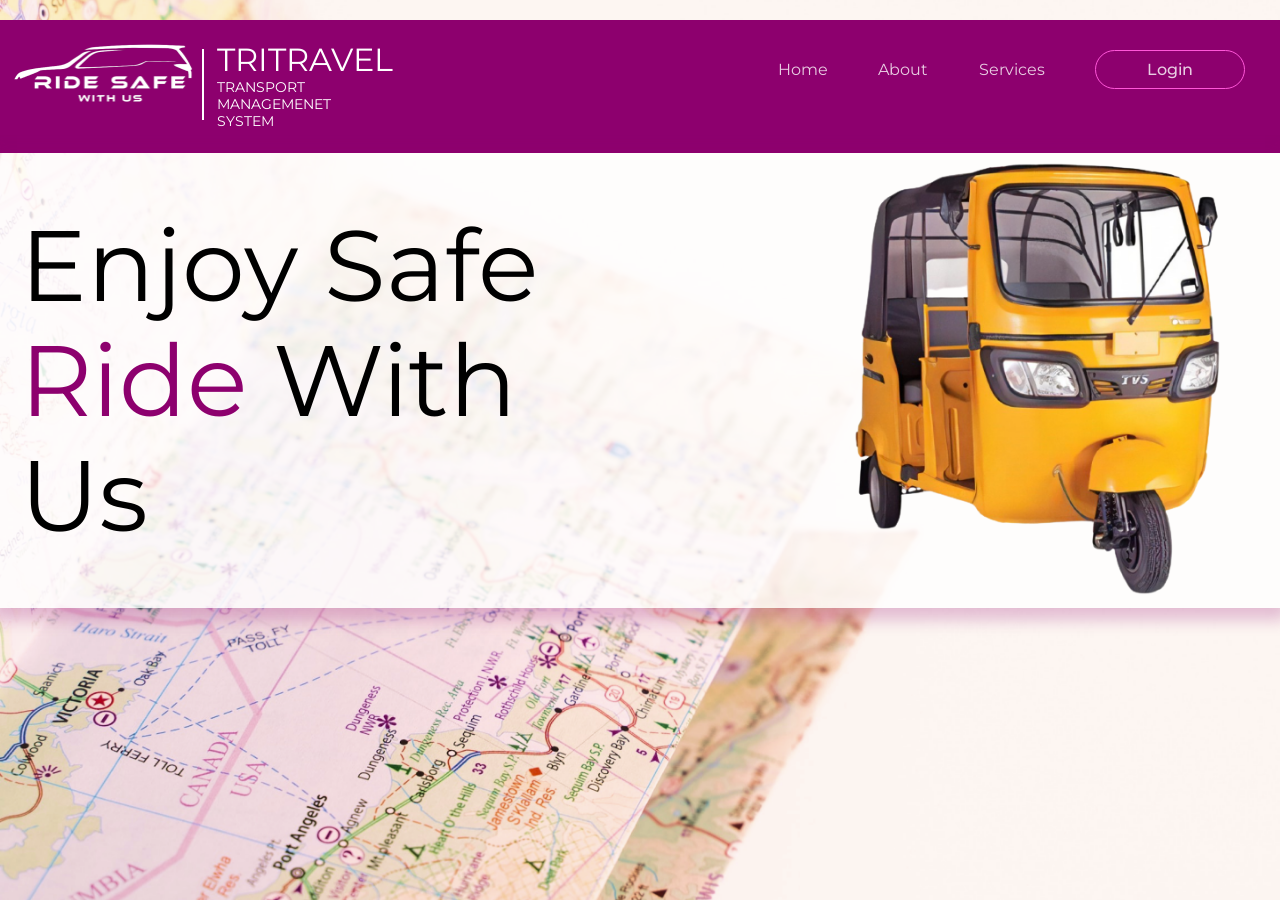
<file: index.html>
<!DOCTYPE Html>
<html>
    <head>
        <meta charset="UTF-8">
        <meta http-equiv="X-UA-Compatible" content="IE=edge">
        <meta name="viewport" content="width=device-width, initial-scale=1.0">
        <title>Tritravel</title>
        <link rel="stylesheet" type="text/css" href="./style/style.css">
        <link rel="preconnect" href="https://fonts.googleapis.com">
        <link rel="preconnect" href="https://fonts.gstatic.com" crossorigin>
        <link href="https://fonts.googleapis.com/css2?family=Inter:wght@400;600;700&family=Lato:wght@400;700&family=Montserrat:wght@400;500;600&display=swap" rel="stylesheet">
        <link rel="stylesheet" href="https://cdnjs.cloudflare.com/ajax/libs/animate.css/4.1.1/animate.min.css"/>
    </head>
    <body>
        <section class="container">
            <div class="ttms_containers">
                <div class="ttms_header">
                    <div class="testing">
                        <div class="ttms_header_content">
                                <div class="ttms_header_logo">
                                    <a href="index.html"><img src="./assess/logo.png" alt="logo" width="192px" height="94px"></a>
                                </div>
                                <div class="ttms_header_divider">
                                    <a href="index.html"><img src="./assess/sid-divider.png" alt="sid-divider"></a>
                                </div>
                                <div class="ttms_header_text">
                                    <a href="index.html"><span class="ttms-logo-ride">TRITRAVEL</span><br>TRANSPORT<br>MANAGEMENET<br>SYSTEM</span></a>
                                </div>
                        </div>
                        <div class="ttms_header_nav">
                            <ul>
                                <li><a href="index.html">Home</a></li>
                                <li><a href="about.html">About</a></li>
                                <li>
                                    <div class="dropdown">
                                        <button class="dropbtn">Services</button>
                                    <div class="dropdown-content">
                                      <a href="booking.html">Booking</a>
                                      <a href="agent.html">Agents</a>
                                      <a href="review.html">Reviews</a>
                                      <a href="signup.html">Membership</a>
                                    </div>
                                  </div>
                                </li>
                                <li><span class="login_nav_link"><a href="login.html">Login</a></span></li>
                            </ul>
                        </div>
                    </div>   
                </div>
                <div class="ttms_body">
                    <div class="ttms_body_text">
                        <p>Enjoy Safe <br><span> Ride</span> With <br> Us</p>
                    </div>
                    <div class="ttms_body_img">
                        <!--<img src="./assess/body__img-removebg-preview.png">-->
                    </div>
                </div>
            </div>
            
        </section>

    </body>
</html>
</file>
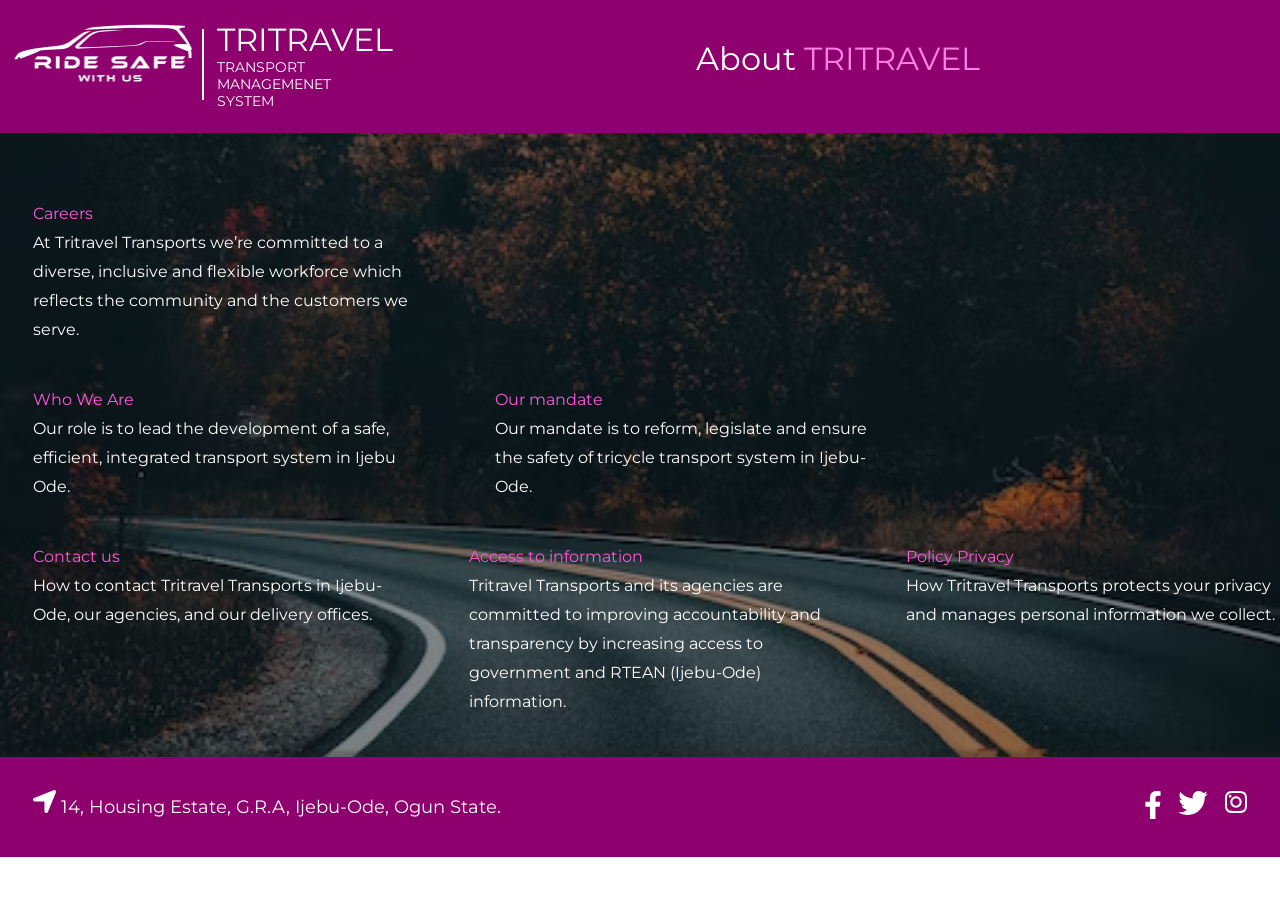
<file: about.html>
<!DOCTYPE Html>
<html>
    <head>
        <meta charset="UTF-8">
        <meta http-equiv="X-UA-Compatible" content="IE=edge">
        <meta name="viewport" content="width=device-width, initial-scale=1.0">
        <title>About RIDE</title>
        <link rel="stylesheet" type="text/css" href="./style/style.css">
        <link rel="preconnect" href="https://fonts.googleapis.com">
        <link rel="preconnect" href="https://fonts.gstatic.com" crossorigin>
        <link href="https://fonts.googleapis.com/css2?family=Inter:wght@400;600;700&family=Lato:wght@400;700&family=Montserrat:wght@400;500;600&display=swap" rel="stylesheet">
        <link rel="stylesheet" href="https://cdnjs.cloudflare.com/ajax/libs/animate.css/4.1.1/animate.min.css"/>
    </head>
    <body>
        <section class="container_a">
            <div class="ttms_header_a">
                <div class="testing_a">
                    <div class="ttms_header_content">
                            <div class="ttms_header_logo">
                                <a href="index.html"><img src="./assess/logo.png" alt="logo" width="192px" height="94px"></a>
                            </div>
                            <div class="ttms_header_divider">
                                <a href="index.html"><img src="./assess/sid-divider.png" alt="sid-divider"></a>
                            </div>
                            <div class="ttms_header_text">
                                <a href="index.html"><span class="ttms-logo-ride">TRITRAVEL</span><br>TRANSPORT<br>MANAGEMENET<br>SYSTEM</span></a>
                            </div>
                    </div>
                    <div class="ttms_header_about">
                        <p>About <span>TRITRAVEL</span></p>
                    </div>
                </div>   
            </div>
            <div class="ttms_body-about">
                <div class="aboutus_text firstbox">
                    <div class="aboutus_content_a">
                        <p class="about_text_header">Careers</p>
                        <p class="aboutus_header_body">At Tritravel Transports we’re committed to a diverse, 
                                inclusive and flexible workforce which reflects 
                                the community and the customers we serve.
                        </p>
                    </div>
                </div>
                <div class="aboutus_text">
                    <div class="aboutus_content_a">
                        <p class="about_text_header">Who We Are</p>
                        <p class="aboutus_header_body">Our role is to lead the development of 
                            a safe, efficient, integrated transport system in Ijebu Ode.
                        </p>
                    </div>
                    <div class="aboutus_content_a secondbox">
                        <p class="about_text_header">Our mandate</p>
                        <p class="aboutus_header_body">Our mandate is to reform, legislate and 
                            ensure the safety of tricycle transport system in Ijebu-Ode.
                        </p>
                    </div>
                </div>
                <div class="aboutus_text">
                    <div class="aboutus_content_a">
                        <p class="about_text_header">Contact us</p>
                        <p class="aboutus_header_body">How to contact Tritravel Transports in Ijebu-Ode, 
                            our agencies, and our delivery offices.
                        </p>
                    </div>                            
                    <div class="aboutus_content_a secondbox">
                        <p class="about_text_header">Access to information</p>
                        <p class="aboutus_header_body">
                            Tritravel Transports and its agencies are committed to improving accountability 
                            and transparency by increasing access to government and RTEAN (Ijebu-Ode) 
                            information.
                        </p>
                    </div>
                    <div class="aboutus_content_a secondbox">
                        <p class="about_text_header">Policy Privacy</p>
                        <p class="aboutus_header_body">How Tritravel Transports protects your privacy and manages personal 
                            information we collect.
                        </p>
                    </div>
                </div>
            </div>
            <footer class="footer-about">
                <div class="bottom-footer">
					<span><svg width="23" height="23" viewBox="0 0 32 32" fill="none" xmlns="http://www.w3.org/2000/svg">
                        <path d="M20.7393 30.47C20.2931 31.5623 19.1392 32.1777 17.9854 31.9546C16.8315 31.7238 15.9315 30.7161 15.9315 29.5392V16.0004H2.39269C1.28574 16.0004 0.273404 15.1697 0.0464757 14.0158C-0.180453 12.8619 0.441101 11.708 1.52959 11.2619L28.6087 0.183205C29.5241 -0.192187 30.578 0.0201249 31.278 0.720908C31.978 1.42246 32.1934 2.47633 31.8165 3.39404L20.7393 30.47Z" fill="white"/>
                        </svg>
                    </span>
					<span>14, Housing Estate, G.R.A, Ijebu-Ode, Ogun State.</span>
				</div>
				<div class="footer-icon">
                    <p class="social-icon"><a href="#"><svg width="16" height="28" viewBox="0 0 26 48" fill="none" xmlns="http://www.w3.org/2000/svg">
                        <path d="M24.2962 27L25.6444 18.3131H17.2145V12.6759C17.2145 10.2994 18.3921 7.98281 22.1676 7.98281H26V0.586875C26 0.586875 22.5222 0 19.1971 0C12.2548 0 7.71694 4.16063 7.71694 11.6925V18.3131H0V27H7.71694V48H17.2145V27H24.2962Z" fill="white"/>
                        </svg></a>
                    </p>
                    <p class="social-icon"><a href="#"><svg width="34" height="24" viewBox="0 0 54 44" fill="none" xmlns="http://www.w3.org/2000/svg">
                        <path d="M48.4494 10.9656C48.4837 11.4468 48.4837 11.9281 48.4837 12.4094C48.4837 27.0874 37.3479 44 16.995 44C10.7246 44 4.89978 42.178 0 39.0157C0.890898 39.1187 1.74741 39.1531 2.67259 39.1531C7.84638 39.1531 12.6092 37.4001 16.4125 34.4094C11.547 34.3063 7.46954 31.1094 6.06469 26.7094C6.75003 26.8124 7.43526 26.8812 8.15488 26.8812C9.1485 26.8812 10.1422 26.7437 11.0673 26.5031C5.99624 25.4718 2.19281 21.0031 2.19281 15.6062V15.4688C3.66611 16.2938 5.37946 16.8094 7.19532 16.8781C4.21434 14.8843 2.26136 11.4812 2.26136 7.63117C2.26136 5.56871 2.80949 3.67809 3.76894 2.02807C9.21695 8.76557 17.4061 13.1655 26.5888 13.6468C26.4175 12.8218 26.3147 11.9625 26.3147 11.1031C26.3147 4.98432 31.2487 0 37.382 0C40.5685 0 43.4467 1.34062 45.4683 3.50625C47.9695 3.02502 50.368 2.09685 52.4924 0.825006C51.67 3.40319 49.9226 5.56882 47.6269 6.94372C49.8541 6.70321 52.0128 6.08433 54 5.22504C52.4926 7.42495 50.608 9.38424 48.4494 10.9656Z" fill="white"/>
                        </svg></a>
                    </p>
                    <p><a href="#"><svg width="22" height="22" viewBox="0 0 42 42" fill="none" xmlns="http://www.w3.org/2000/svg">
                        <path d="M20.9953 10.2317C26.9545 10.2317 31.7612 15.0395 31.7612 21C31.7612 26.9605 26.9545 31.7683 20.9953 31.7683C15.0361 31.7683 10.2294 26.9605 10.2294 21C10.2294 15.0395 15.0361 10.2317 20.9953 10.2317ZM20.9953 28.0008C24.8463 28.0008 27.9945 24.8612 27.9945 21C27.9945 17.1388 24.8557 13.9992 20.9953 13.9992C17.135 13.9992 13.9961 17.1388 13.9961 21C13.9961 24.8612 17.1443 28.0008 20.9953 28.0008ZM7.27797 9.79125C7.27797 11.1877 8.40234 12.3029 9.78907 12.3029C11.1852 12.3029 12.3002 11.1783 12.3002 9.79125C12.3002 8.40422 11.1758 7.27959 9.78907 7.27959C8.40234 7.27959 7.27797 8.40422 7.27797 9.79125ZM0.147572 12.3404C0.306858 8.9759 1.07518 5.99565 3.53943 3.54022C5.99431 1.08479 8.9739 0.3163 12.3376 0.147607C15.8045 -0.0492023 26.1955 -0.0492023 29.6624 0.147607C33.0167 0.306928 35.9963 1.07542 38.4606 3.53085C40.9248 5.98628 41.6838 8.96653 41.8524 12.331C42.0492 15.7986 42.0492 26.192 41.8524 29.6596C41.6931 33.0241 40.9248 36.0044 38.4606 38.4598C35.9963 40.9152 33.0261 41.6837 29.6624 41.8524C26.1955 42.0492 15.8045 42.0492 12.3376 41.8524C8.9739 41.6931 5.99431 40.9246 3.53943 38.4598C1.08455 36.0044 0.316227 33.0241 0.147572 29.6596C-0.0491905 26.192 -0.0491905 15.808 0.147572 12.3404ZM4.62632 33.3802C5.35717 35.2171 6.772 36.6323 8.61784 37.3726C11.3819 38.4692 17.9408 38.2161 20.9953 38.2161C24.0499 38.2161 30.6181 38.4598 33.3728 37.3726C35.2093 36.6416 36.6241 35.2265 37.3643 33.3802C38.4606 30.6155 38.2076 24.0552 38.2076 21C38.2076 17.9448 38.4512 11.3751 37.3643 8.61977C36.6335 6.78289 35.2186 5.36773 33.3728 4.62736C30.6087 3.53085 24.0499 3.78389 20.9953 3.78389C17.9408 3.78389 11.3726 3.54022 8.61784 4.62736C6.78137 5.35836 5.36654 6.77351 4.62632 8.61977C3.53006 11.3845 3.78305 17.9448 3.78305 21C3.78305 24.0552 3.53006 30.6249 4.62632 33.3802Z" fill="white"/>
                        </svg></a>
                    </p>
				</div>
            </footer>
        </section>
    </body>
</html>
</file>
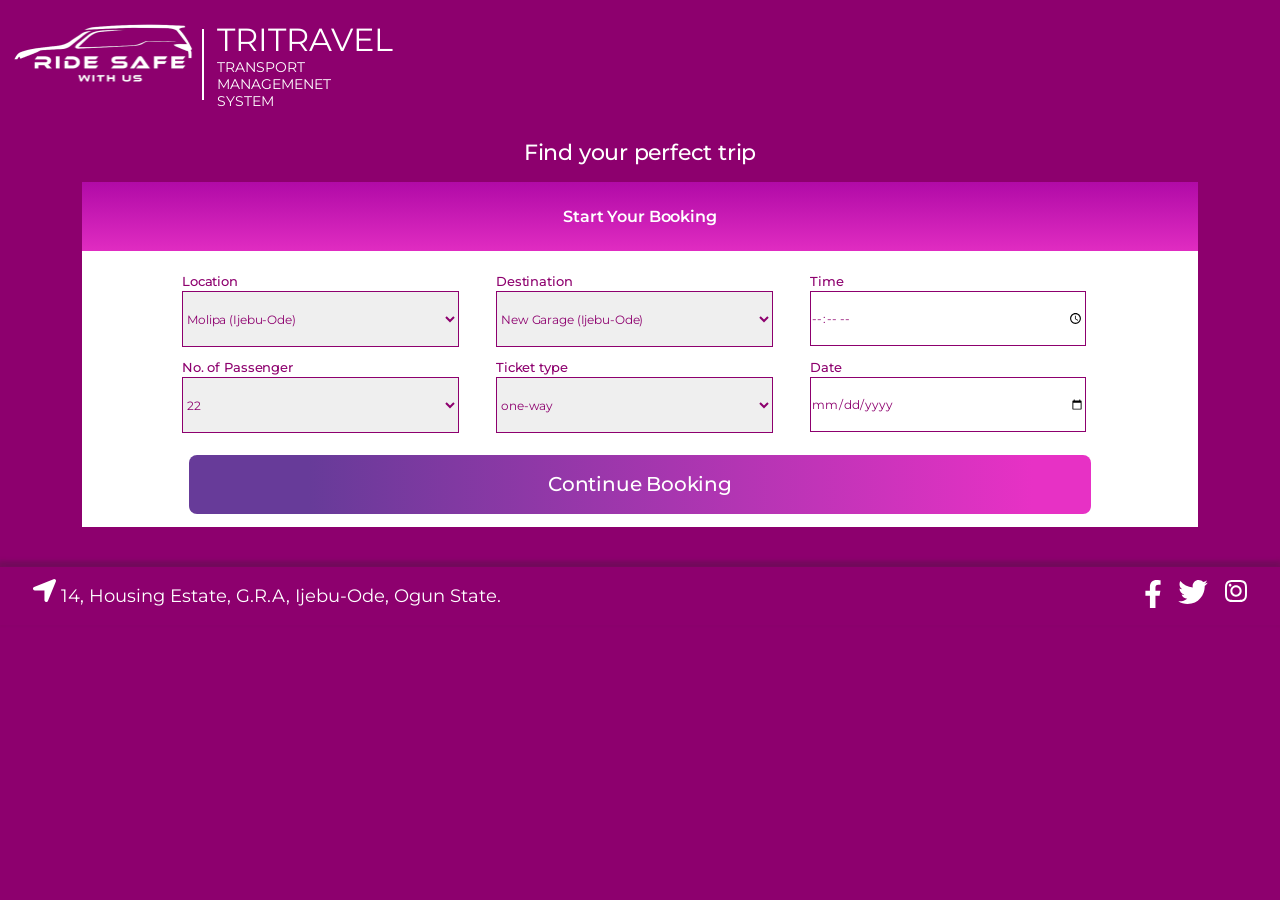
<file: booking.html>
<!DOCTYPE Html>
<html>
    <head>
        <meta charset="UTF-8">
        <meta http-equiv="X-UA-Compatible" content="IE=edge">
        <meta name="viewport" content="width=device-width, initial-scale=1.0">
        <title>Booking</title>
        <link rel="stylesheet" type="text/css" href="./style/style.css">
        <link rel="preconnect" href="https://fonts.googleapis.com">
        <link rel="preconnect" href="https://fonts.gstatic.com" crossorigin>
        <link href="https://fonts.googleapis.com/css2?family=Inter:wght@400;600;700&family=Lato:wght@400;700&family=Montserrat:wght@400;500;600&display=swap" rel="stylesheet">
        <link rel="stylesheet" href="https://cdnjs.cloudflare.com/ajax/libs/animate.css/4.1.1/animate.min.css"/>
    </head>
    <body>
        <section class="container_c">
            <div class="testing">
                <div class="ttms_header_content">
                        <div class="ttms_header_logo">
                            <a href="index.html"><img src="./assess/logo.png" alt="logo" width="192px" height="94px"></a>
                        </div>
                        <div class="ttms_header_divider">
                            <a href="index.html"><img src="./assess/sid-divider.png" alt="sid-divider"></a>
                        </div>
                        <div class="ttms_header_text">
                            <a href="index.html"><span class="ttms-logo-ride">TRITRAVEL</span><br>TRANSPORT<br>MANAGEMENET<br>SYSTEM</span></a>
                        </div>
                </div>   
            </div>
            <div class="rtms-booking">
                <div class="booking_header">
                    <p class="booking_header-text">Find your perfect trip</p>
                    <div class="booking_body-section">
                        <div class="booking-body_header">
                            Start Your Booking
                        </div>
                        <div class="bookingbody_content">
                            <div class="flex-booking-content">
                                <div class="select-booking-content">
                                    <p class="text-booking-content">Location<br>
                                    <select id="box1">
                                        <option value="">Molipa (Ijebu-Ode)</option>
                                        <option>Igbeba (Ijebu-Ode)</option>
                                        <option value="">New Garage (Ijebu-Ode)</option>
                                        <option>Ibadan Garage (Ijebu-Ode)</option>
                                        <option value="">Idobi (Ijebu-Ode)</option>
                                        <option>Molipa Express (Ijebu-Ode)</option>
                                    </select></p>
                                </div>
                                <div class="select-booking-content select-booking-space">
                                    <p class="text-booking-content">Destination<br>
                                    <select id="box2">
                                        <option value="">New Garage (Ijebu-Ode)</option>
                                        <option>Ibadan Garage (Ijebu-Ode)</option>
                                        <option value="">Idobi (Ijebu-Ode)</option>
                                        <option>Molipa Express (Ijebu-Ode)</option>
                                        <option value="">Molipa (Ijebu-Ode)</option>
                                    </select></p>
                                </div>
                                <div class="input-booking-content">
                                    <p class="text-booking-content">Time</br>
                                    <input type="time" name="">
                                </div>
                            </div> 
                            <div class="flex-booking-content flex-booking-margin">
                                <div class="select-booking-content">
                                    <p class="text-booking-content">No. of Passenger<br>
                                    <select id="box4">
                                        <option>22</option>
                                    </select></p>
                                </div>
                                <div class="select-booking-content select-booking-space">
                                    <p class="text-booking-content">Ticket type</p>
                                    <select id="box5">
                                        <option>one-way</option>
                                    </select>
                                </div>
                                <div class="input-booking-content">
                                    <p class="text-booking-content">Date</p>
                                    <input type="date" name="">
                                </div>
                            </div>
                            <div class="booking-button-content">
                                <button>Continue Booking</button>
                            </div>
                        </div>
                    </div>
                </div>    
            </div>  
            <footer class="footer-booking">
                <div class="bottom-footera">
					<span><svg width="23" height="23" viewBox="0 0 32 32" fill="none" xmlns="http://www.w3.org/2000/svg">
                        <path d="M20.7393 30.47C20.2931 31.5623 19.1392 32.1777 17.9854 31.9546C16.8315 31.7238 15.9315 30.7161 15.9315 29.5392V16.0004H2.39269C1.28574 16.0004 0.273404 15.1697 0.0464757 14.0158C-0.180453 12.8619 0.441101 11.708 1.52959 11.2619L28.6087 0.183205C29.5241 -0.192187 30.578 0.0201249 31.278 0.720908C31.978 1.42246 32.1934 2.47633 31.8165 3.39404L20.7393 30.47Z" fill="white"/>
                        </svg>
                    </span>
					<span>14, Housing Estate, G.R.A, Ijebu-Ode, Ogun State.</span>
				</div>
				<div class="footer-icona">
                    <p class="social-icon"><a href="#"><svg width="16" height="28" viewBox="0 0 26 48" fill="none" xmlns="http://www.w3.org/2000/svg">
                        <path d="M24.2962 27L25.6444 18.3131H17.2145V12.6759C17.2145 10.2994 18.3921 7.98281 22.1676 7.98281H26V0.586875C26 0.586875 22.5222 0 19.1971 0C12.2548 0 7.71694 4.16063 7.71694 11.6925V18.3131H0V27H7.71694V48H17.2145V27H24.2962Z" fill="white"/>
                        </svg></a>
                    </p>
                    <p class="social-icon"><a href="#"><svg width="34" height="24" viewBox="0 0 54 44" fill="none" xmlns="http://www.w3.org/2000/svg">
                        <path d="M48.4494 10.9656C48.4837 11.4468 48.4837 11.9281 48.4837 12.4094C48.4837 27.0874 37.3479 44 16.995 44C10.7246 44 4.89978 42.178 0 39.0157C0.890898 39.1187 1.74741 39.1531 2.67259 39.1531C7.84638 39.1531 12.6092 37.4001 16.4125 34.4094C11.547 34.3063 7.46954 31.1094 6.06469 26.7094C6.75003 26.8124 7.43526 26.8812 8.15488 26.8812C9.1485 26.8812 10.1422 26.7437 11.0673 26.5031C5.99624 25.4718 2.19281 21.0031 2.19281 15.6062V15.4688C3.66611 16.2938 5.37946 16.8094 7.19532 16.8781C4.21434 14.8843 2.26136 11.4812 2.26136 7.63117C2.26136 5.56871 2.80949 3.67809 3.76894 2.02807C9.21695 8.76557 17.4061 13.1655 26.5888 13.6468C26.4175 12.8218 26.3147 11.9625 26.3147 11.1031C26.3147 4.98432 31.2487 0 37.382 0C40.5685 0 43.4467 1.34062 45.4683 3.50625C47.9695 3.02502 50.368 2.09685 52.4924 0.825006C51.67 3.40319 49.9226 5.56882 47.6269 6.94372C49.8541 6.70321 52.0128 6.08433 54 5.22504C52.4926 7.42495 50.608 9.38424 48.4494 10.9656Z" fill="white"/>
                        </svg></a>
                    </p>
                    <p><a href="#"><svg width="22" height="22" viewBox="0 0 42 42" fill="none" xmlns="http://www.w3.org/2000/svg">
                        <path d="M20.9953 10.2317C26.9545 10.2317 31.7612 15.0395 31.7612 21C31.7612 26.9605 26.9545 31.7683 20.9953 31.7683C15.0361 31.7683 10.2294 26.9605 10.2294 21C10.2294 15.0395 15.0361 10.2317 20.9953 10.2317ZM20.9953 28.0008C24.8463 28.0008 27.9945 24.8612 27.9945 21C27.9945 17.1388 24.8557 13.9992 20.9953 13.9992C17.135 13.9992 13.9961 17.1388 13.9961 21C13.9961 24.8612 17.1443 28.0008 20.9953 28.0008ZM7.27797 9.79125C7.27797 11.1877 8.40234 12.3029 9.78907 12.3029C11.1852 12.3029 12.3002 11.1783 12.3002 9.79125C12.3002 8.40422 11.1758 7.27959 9.78907 7.27959C8.40234 7.27959 7.27797 8.40422 7.27797 9.79125ZM0.147572 12.3404C0.306858 8.9759 1.07518 5.99565 3.53943 3.54022C5.99431 1.08479 8.9739 0.3163 12.3376 0.147607C15.8045 -0.0492023 26.1955 -0.0492023 29.6624 0.147607C33.0167 0.306928 35.9963 1.07542 38.4606 3.53085C40.9248 5.98628 41.6838 8.96653 41.8524 12.331C42.0492 15.7986 42.0492 26.192 41.8524 29.6596C41.6931 33.0241 40.9248 36.0044 38.4606 38.4598C35.9963 40.9152 33.0261 41.6837 29.6624 41.8524C26.1955 42.0492 15.8045 42.0492 12.3376 41.8524C8.9739 41.6931 5.99431 40.9246 3.53943 38.4598C1.08455 36.0044 0.316227 33.0241 0.147572 29.6596C-0.0491905 26.192 -0.0491905 15.808 0.147572 12.3404ZM4.62632 33.3802C5.35717 35.2171 6.772 36.6323 8.61784 37.3726C11.3819 38.4692 17.9408 38.2161 20.9953 38.2161C24.0499 38.2161 30.6181 38.4598 33.3728 37.3726C35.2093 36.6416 36.6241 35.2265 37.3643 33.3802C38.4606 30.6155 38.2076 24.0552 38.2076 21C38.2076 17.9448 38.4512 11.3751 37.3643 8.61977C36.6335 6.78289 35.2186 5.36773 33.3728 4.62736C30.6087 3.53085 24.0499 3.78389 20.9953 3.78389C17.9408 3.78389 11.3726 3.54022 8.61784 4.62736C6.78137 5.35836 5.36654 6.77351 4.62632 8.61977C3.53006 11.3845 3.78305 17.9448 3.78305 21C3.78305 24.0552 3.53006 30.6249 4.62632 33.3802Z" fill="white"/>
                        </svg></a>
                    </p>
				</div>
            </footer>
        </section> 
    </body>
</html>
</file>
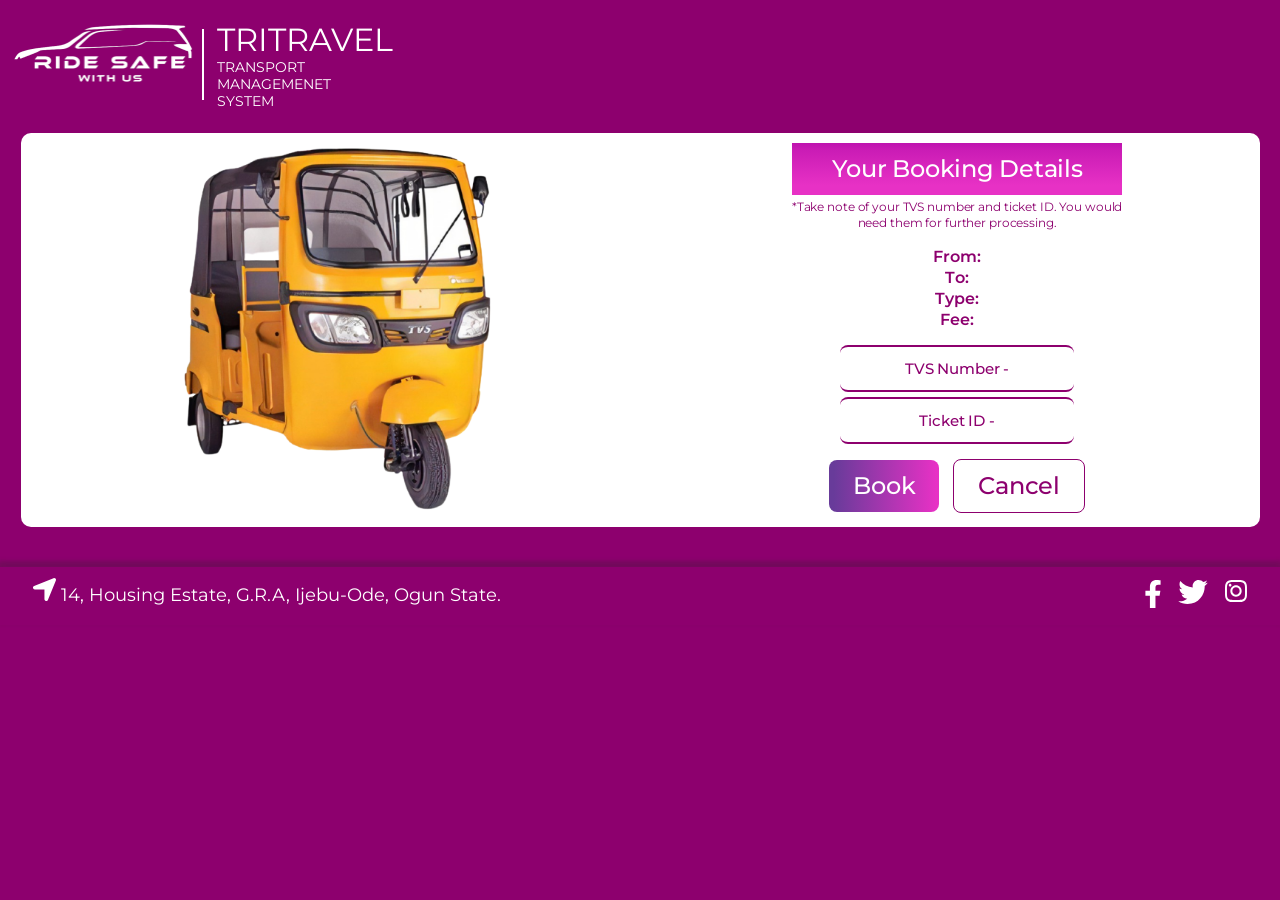
<file: booking_a.html>
<!DOCTYPE Html>
<html>
    <head>
        <meta charset="UTF-8">
        <meta http-equiv="X-UA-Compatible" content="IE=edge">
        <meta name="viewport" content="width=device-width, initial-scale=1.0">
        <title>Booking</title>
        <link rel="stylesheet" type="text/css" href="./style/style.css">
        <link rel="preconnect" href="https://fonts.googleapis.com">
        <link rel="preconnect" href="https://fonts.gstatic.com" crossorigin>
        <link href="https://fonts.googleapis.com/css2?family=Inter:wght@400;600;700&family=Lato:wght@400;700&family=Montserrat:wght@400;500;600&display=swap" rel="stylesheet">
        <link rel="stylesheet" href="https://cdnjs.cloudflare.com/ajax/libs/animate.css/4.1.1/animate.min.css"/>
    </head>
    <body>
        <section class="container_c">
            <div class="testing">
                <div class="ttms_header_content">
                        <div class="ttms_header_logo">
                            <a href="index.html"><img src="./assess/logo.png" alt="logo" width="192px" height="94px"></a>
                        </div>
                        <div class="ttms_header_divider">
                            <a href="index.html"><img src="./assess/sid-divider.png" alt="sid-divider"></a>
                        </div>
                        <div class="ttms_header_text">
                            <a href="index.html"><span class="ttms-logo-ride">TRITRAVEL</span><br>TRANSPORT<br>MANAGEMENET<br>SYSTEM</span></a>
                        </div>
                </div>   
            </div>
            <div class="booking_a-content">
                <div class="booking_a-content-bg">

                </div>
                <div class="booking_a-content-text">
                    <p class="booking_a-content-text-info">Your Booking Details</p>
                    <p class="booking_a-content-text-infoa">*Take note of your TVS number and ticket ID. 
                        You would <br>need them for further processing.
                    </p>
                    <div class="booking_a-content-group">
                        <p>From: <span></span></p>
                        <p>To: <span></span></p>
                        <p>Type: <span></span></p>
                        <p>Fee: <span></span></p>
                    </div>
                    <div class="booking_a-ticket-content">
                        <p class="booking_a-ticket-content-border">TVS Number - </p>
                        <p class="booking_a-ticket-content-border content-border-space">Ticket ID - </p>
                    </div>
                    <div class="booking_a-buttons">
                        <button class="booking_a-button button-book">Book</button>
                        <button class="booking_a-button button-cancel">Cancel</button>
                    </div>
                </div>
            </div>
            <footer class="footer-booking">
                <div class="bottom-footera">
					<span><svg width="23" height="23" viewBox="0 0 32 32" fill="none" xmlns="http://www.w3.org/2000/svg">
                        <path d="M20.7393 30.47C20.2931 31.5623 19.1392 32.1777 17.9854 31.9546C16.8315 31.7238 15.9315 30.7161 15.9315 29.5392V16.0004H2.39269C1.28574 16.0004 0.273404 15.1697 0.0464757 14.0158C-0.180453 12.8619 0.441101 11.708 1.52959 11.2619L28.6087 0.183205C29.5241 -0.192187 30.578 0.0201249 31.278 0.720908C31.978 1.42246 32.1934 2.47633 31.8165 3.39404L20.7393 30.47Z" fill="white"/>
                        </svg>
                    </span>
					<span>14, Housing Estate, G.R.A, Ijebu-Ode, Ogun State.</span>
				</div>
				<div class="footer-icona">
                    <p class="social-icon"><a href="#"><svg width="16" height="28" viewBox="0 0 26 48" fill="none" xmlns="http://www.w3.org/2000/svg">
                        <path d="M24.2962 27L25.6444 18.3131H17.2145V12.6759C17.2145 10.2994 18.3921 7.98281 22.1676 7.98281H26V0.586875C26 0.586875 22.5222 0 19.1971 0C12.2548 0 7.71694 4.16063 7.71694 11.6925V18.3131H0V27H7.71694V48H17.2145V27H24.2962Z" fill="white"/>
                        </svg></a>
                    </p>
                    <p class="social-icon"><a href="#"><svg width="34" height="24" viewBox="0 0 54 44" fill="none" xmlns="http://www.w3.org/2000/svg">
                        <path d="M48.4494 10.9656C48.4837 11.4468 48.4837 11.9281 48.4837 12.4094C48.4837 27.0874 37.3479 44 16.995 44C10.7246 44 4.89978 42.178 0 39.0157C0.890898 39.1187 1.74741 39.1531 2.67259 39.1531C7.84638 39.1531 12.6092 37.4001 16.4125 34.4094C11.547 34.3063 7.46954 31.1094 6.06469 26.7094C6.75003 26.8124 7.43526 26.8812 8.15488 26.8812C9.1485 26.8812 10.1422 26.7437 11.0673 26.5031C5.99624 25.4718 2.19281 21.0031 2.19281 15.6062V15.4688C3.66611 16.2938 5.37946 16.8094 7.19532 16.8781C4.21434 14.8843 2.26136 11.4812 2.26136 7.63117C2.26136 5.56871 2.80949 3.67809 3.76894 2.02807C9.21695 8.76557 17.4061 13.1655 26.5888 13.6468C26.4175 12.8218 26.3147 11.9625 26.3147 11.1031C26.3147 4.98432 31.2487 0 37.382 0C40.5685 0 43.4467 1.34062 45.4683 3.50625C47.9695 3.02502 50.368 2.09685 52.4924 0.825006C51.67 3.40319 49.9226 5.56882 47.6269 6.94372C49.8541 6.70321 52.0128 6.08433 54 5.22504C52.4926 7.42495 50.608 9.38424 48.4494 10.9656Z" fill="white"/>
                        </svg></a>
                    </p>
                    <p><a href="#"><svg width="22" height="22" viewBox="0 0 42 42" fill="none" xmlns="http://www.w3.org/2000/svg">
                        <path d="M20.9953 10.2317C26.9545 10.2317 31.7612 15.0395 31.7612 21C31.7612 26.9605 26.9545 31.7683 20.9953 31.7683C15.0361 31.7683 10.2294 26.9605 10.2294 21C10.2294 15.0395 15.0361 10.2317 20.9953 10.2317ZM20.9953 28.0008C24.8463 28.0008 27.9945 24.8612 27.9945 21C27.9945 17.1388 24.8557 13.9992 20.9953 13.9992C17.135 13.9992 13.9961 17.1388 13.9961 21C13.9961 24.8612 17.1443 28.0008 20.9953 28.0008ZM7.27797 9.79125C7.27797 11.1877 8.40234 12.3029 9.78907 12.3029C11.1852 12.3029 12.3002 11.1783 12.3002 9.79125C12.3002 8.40422 11.1758 7.27959 9.78907 7.27959C8.40234 7.27959 7.27797 8.40422 7.27797 9.79125ZM0.147572 12.3404C0.306858 8.9759 1.07518 5.99565 3.53943 3.54022C5.99431 1.08479 8.9739 0.3163 12.3376 0.147607C15.8045 -0.0492023 26.1955 -0.0492023 29.6624 0.147607C33.0167 0.306928 35.9963 1.07542 38.4606 3.53085C40.9248 5.98628 41.6838 8.96653 41.8524 12.331C42.0492 15.7986 42.0492 26.192 41.8524 29.6596C41.6931 33.0241 40.9248 36.0044 38.4606 38.4598C35.9963 40.9152 33.0261 41.6837 29.6624 41.8524C26.1955 42.0492 15.8045 42.0492 12.3376 41.8524C8.9739 41.6931 5.99431 40.9246 3.53943 38.4598C1.08455 36.0044 0.316227 33.0241 0.147572 29.6596C-0.0491905 26.192 -0.0491905 15.808 0.147572 12.3404ZM4.62632 33.3802C5.35717 35.2171 6.772 36.6323 8.61784 37.3726C11.3819 38.4692 17.9408 38.2161 20.9953 38.2161C24.0499 38.2161 30.6181 38.4598 33.3728 37.3726C35.2093 36.6416 36.6241 35.2265 37.3643 33.3802C38.4606 30.6155 38.2076 24.0552 38.2076 21C38.2076 17.9448 38.4512 11.3751 37.3643 8.61977C36.6335 6.78289 35.2186 5.36773 33.3728 4.62736C30.6087 3.53085 24.0499 3.78389 20.9953 3.78389C17.9408 3.78389 11.3726 3.54022 8.61784 4.62736C6.78137 5.35836 5.36654 6.77351 4.62632 8.61977C3.53006 11.3845 3.78305 17.9448 3.78305 21C3.78305 24.0552 3.53006 30.6249 4.62632 33.3802Z" fill="white"/>
                        </svg></a>
                    </p>
				</div>
            </footer>
        </section> 
    </body>
</html>
</file>
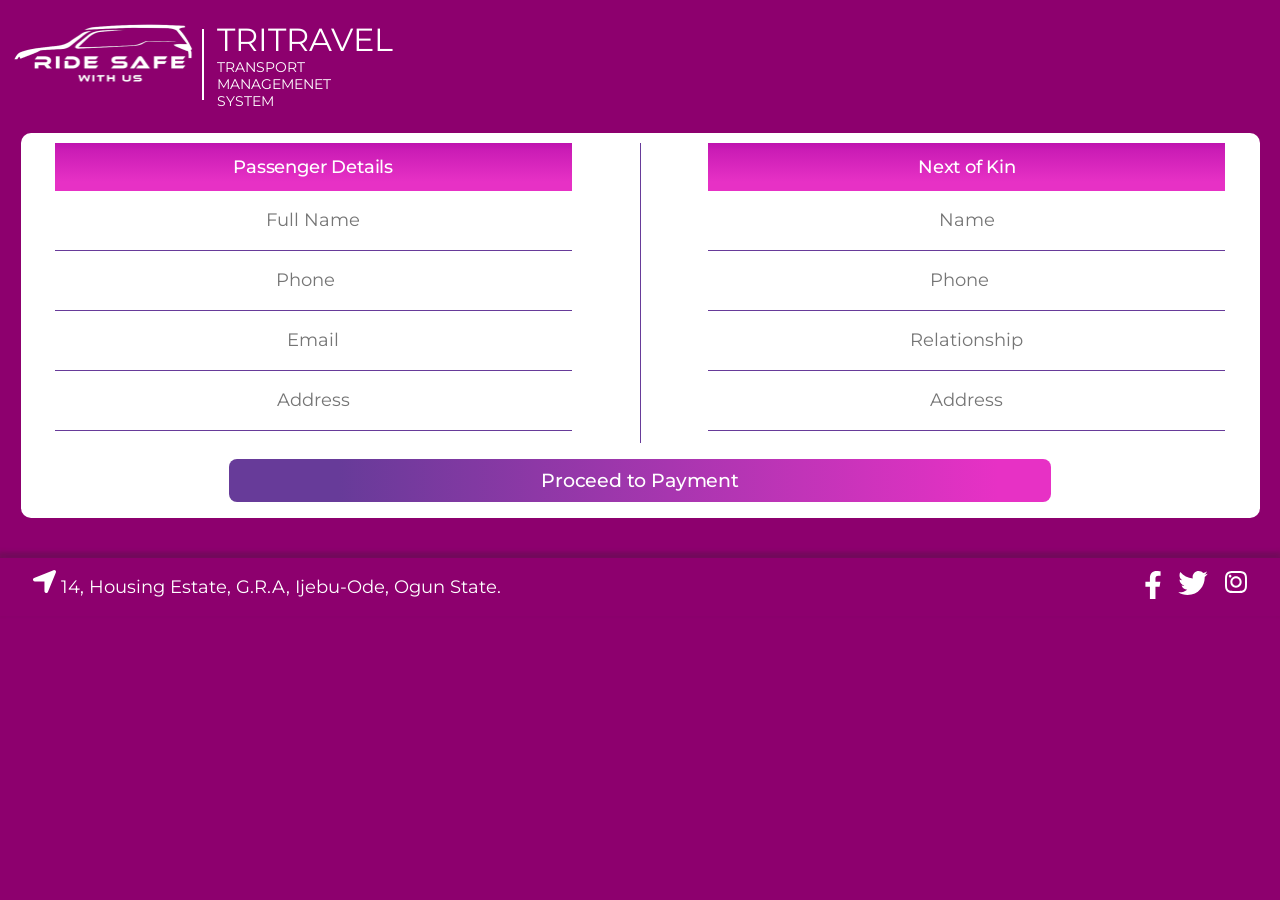
<file: booking_b.html>
<!DOCTYPE Html>
<html>
    <head>
        <meta charset="UTF-8">
        <meta http-equiv="X-UA-Compatible" content="IE=edge">
        <meta name="viewport" content="width=device-width, initial-scale=1.0">
        <title>Booking</title>
        <link rel="stylesheet" type="text/css" href="./style/style.css">
        <link rel="preconnect" href="https://fonts.googleapis.com">
        <link rel="preconnect" href="https://fonts.gstatic.com" crossorigin>
        <link href="https://fonts.googleapis.com/css2?family=Inter:wght@400;600;700&family=Lato:wght@400;700&family=Montserrat:wght@400;500;600&display=swap" rel="stylesheet">
        <link rel="stylesheet" href="https://cdnjs.cloudflare.com/ajax/libs/animate.css/4.1.1/animate.min.css"/>
    </head>
    <body>
        <section class="container_c">
            <div class="testing">
                <div class="ttms_header_content">
                        <div class="ttms_header_logo">
                            <a href="index.html"><img src="./assess/logo.png" alt="logo" width="192px" height="94px"></a>
                        </div>
                        <div class="ttms_header_divider">
                            <a href="index.html"><img src="./assess/sid-divider.png" alt="sid-divider"></a>
                        </div>
                        <div class="ttms_header_text">
                            <a href="index.html"><span class="ttms-logo-ride">TRITRAVEL</span><br>TRANSPORT<br>MANAGEMENET<br>SYSTEM</span></a>
                        </div>
                </div>   
            </div>
            <div class="booking_b-content">
                <div class="booking_b-content-fl">
                    <div class="booking_b-content-flex">
                        <p class="booking_b-content-text">Passenger Details</p>
                        <form>
                            <p><input type="text" name="" placeholder="Full Name"></p>
                            <p><input type="number" name="" placeholder="Phone"></p>
                            <p><input type="email" name="" placeholder="Email"></p>
                            <p><input type="text" name="" placeholder="Address"></p>
                        </form> 
                    </div>
                    <div class="booking_b-divider">
                        <img src="./assess/Line 5.png" alt="divider">
                    </div>
                    <div class="booking_b-content-flex">
                        <p class="booking_b-content-text">Next of Kin</p>
                        <form>
                            <p><input type="text" name="" placeholder="Name"></p>
                            <p><input type="number" name="" placeholder="Phone"></p>
                            <p><input type="text" name="" placeholder="Relationship"></p>
                            <p><input type="text" name="" placeholder="Address"></p>
                        </form> 
                    </div>
                </div>
                <div class="booking_b-button">
                    <button>Proceed to Payment</button>
                </div>
            </div>
            
            <footer class="footer-booking">
                <div class="bottom-footera">
					<span><svg width="23" height="23" viewBox="0 0 32 32" fill="none" xmlns="http://www.w3.org/2000/svg">
                        <path d="M20.7393 30.47C20.2931 31.5623 19.1392 32.1777 17.9854 31.9546C16.8315 31.7238 15.9315 30.7161 15.9315 29.5392V16.0004H2.39269C1.28574 16.0004 0.273404 15.1697 0.0464757 14.0158C-0.180453 12.8619 0.441101 11.708 1.52959 11.2619L28.6087 0.183205C29.5241 -0.192187 30.578 0.0201249 31.278 0.720908C31.978 1.42246 32.1934 2.47633 31.8165 3.39404L20.7393 30.47Z" fill="white"/>
                        </svg>
                    </span>
					<span>14, Housing Estate, G.R.A, Ijebu-Ode, Ogun State.</span>
				</div>
				<div class="footer-icona">
                    <p class="social-icon"><a href="#"><svg width="16" height="28" viewBox="0 0 26 48" fill="none" xmlns="http://www.w3.org/2000/svg">
                        <path d="M24.2962 27L25.6444 18.3131H17.2145V12.6759C17.2145 10.2994 18.3921 7.98281 22.1676 7.98281H26V0.586875C26 0.586875 22.5222 0 19.1971 0C12.2548 0 7.71694 4.16063 7.71694 11.6925V18.3131H0V27H7.71694V48H17.2145V27H24.2962Z" fill="white"/>
                        </svg></a>
                    </p>
                    <p class="social-icon"><a href="#"><svg width="34" height="24" viewBox="0 0 54 44" fill="none" xmlns="http://www.w3.org/2000/svg">
                        <path d="M48.4494 10.9656C48.4837 11.4468 48.4837 11.9281 48.4837 12.4094C48.4837 27.0874 37.3479 44 16.995 44C10.7246 44 4.89978 42.178 0 39.0157C0.890898 39.1187 1.74741 39.1531 2.67259 39.1531C7.84638 39.1531 12.6092 37.4001 16.4125 34.4094C11.547 34.3063 7.46954 31.1094 6.06469 26.7094C6.75003 26.8124 7.43526 26.8812 8.15488 26.8812C9.1485 26.8812 10.1422 26.7437 11.0673 26.5031C5.99624 25.4718 2.19281 21.0031 2.19281 15.6062V15.4688C3.66611 16.2938 5.37946 16.8094 7.19532 16.8781C4.21434 14.8843 2.26136 11.4812 2.26136 7.63117C2.26136 5.56871 2.80949 3.67809 3.76894 2.02807C9.21695 8.76557 17.4061 13.1655 26.5888 13.6468C26.4175 12.8218 26.3147 11.9625 26.3147 11.1031C26.3147 4.98432 31.2487 0 37.382 0C40.5685 0 43.4467 1.34062 45.4683 3.50625C47.9695 3.02502 50.368 2.09685 52.4924 0.825006C51.67 3.40319 49.9226 5.56882 47.6269 6.94372C49.8541 6.70321 52.0128 6.08433 54 5.22504C52.4926 7.42495 50.608 9.38424 48.4494 10.9656Z" fill="white"/>
                        </svg></a>
                    </p>
                    <p><a href="#"><svg width="22" height="22" viewBox="0 0 42 42" fill="none" xmlns="http://www.w3.org/2000/svg">
                        <path d="M20.9953 10.2317C26.9545 10.2317 31.7612 15.0395 31.7612 21C31.7612 26.9605 26.9545 31.7683 20.9953 31.7683C15.0361 31.7683 10.2294 26.9605 10.2294 21C10.2294 15.0395 15.0361 10.2317 20.9953 10.2317ZM20.9953 28.0008C24.8463 28.0008 27.9945 24.8612 27.9945 21C27.9945 17.1388 24.8557 13.9992 20.9953 13.9992C17.135 13.9992 13.9961 17.1388 13.9961 21C13.9961 24.8612 17.1443 28.0008 20.9953 28.0008ZM7.27797 9.79125C7.27797 11.1877 8.40234 12.3029 9.78907 12.3029C11.1852 12.3029 12.3002 11.1783 12.3002 9.79125C12.3002 8.40422 11.1758 7.27959 9.78907 7.27959C8.40234 7.27959 7.27797 8.40422 7.27797 9.79125ZM0.147572 12.3404C0.306858 8.9759 1.07518 5.99565 3.53943 3.54022C5.99431 1.08479 8.9739 0.3163 12.3376 0.147607C15.8045 -0.0492023 26.1955 -0.0492023 29.6624 0.147607C33.0167 0.306928 35.9963 1.07542 38.4606 3.53085C40.9248 5.98628 41.6838 8.96653 41.8524 12.331C42.0492 15.7986 42.0492 26.192 41.8524 29.6596C41.6931 33.0241 40.9248 36.0044 38.4606 38.4598C35.9963 40.9152 33.0261 41.6837 29.6624 41.8524C26.1955 42.0492 15.8045 42.0492 12.3376 41.8524C8.9739 41.6931 5.99431 40.9246 3.53943 38.4598C1.08455 36.0044 0.316227 33.0241 0.147572 29.6596C-0.0491905 26.192 -0.0491905 15.808 0.147572 12.3404ZM4.62632 33.3802C5.35717 35.2171 6.772 36.6323 8.61784 37.3726C11.3819 38.4692 17.9408 38.2161 20.9953 38.2161C24.0499 38.2161 30.6181 38.4598 33.3728 37.3726C35.2093 36.6416 36.6241 35.2265 37.3643 33.3802C38.4606 30.6155 38.2076 24.0552 38.2076 21C38.2076 17.9448 38.4512 11.3751 37.3643 8.61977C36.6335 6.78289 35.2186 5.36773 33.3728 4.62736C30.6087 3.53085 24.0499 3.78389 20.9953 3.78389C17.9408 3.78389 11.3726 3.54022 8.61784 4.62736C6.78137 5.35836 5.36654 6.77351 4.62632 8.61977C3.53006 11.3845 3.78305 17.9448 3.78305 21C3.78305 24.0552 3.53006 30.6249 4.62632 33.3802Z" fill="white"/>
                        </svg></a>
                    </p>
				</div>
            </footer>
        </section> 
    </body>
</html>
</file>
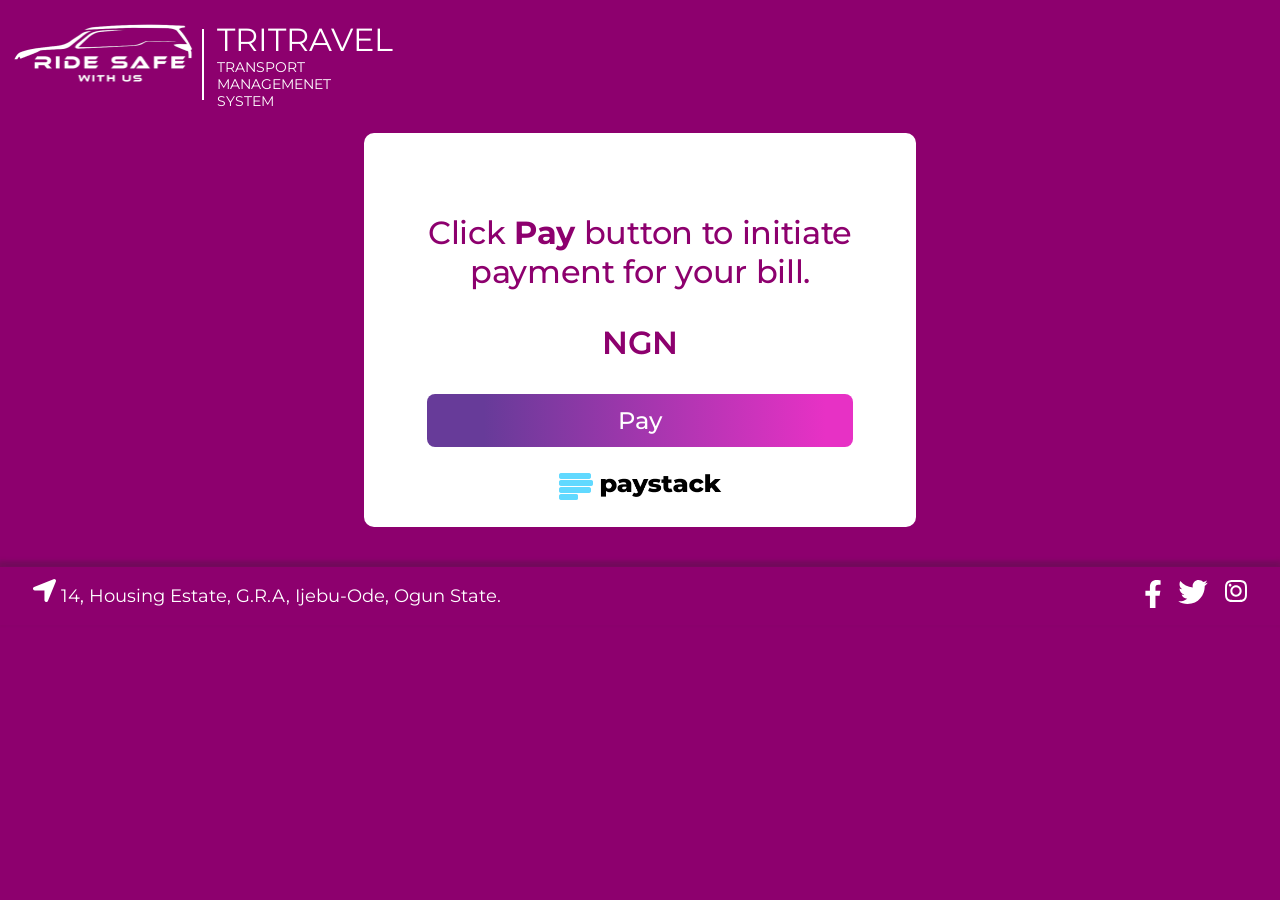
<file: booking_c.html>
<!DOCTYPE Html>
<html>
    <head>
        <meta charset="UTF-8">
        <meta http-equiv="X-UA-Compatible" content="IE=edge">
        <meta name="viewport" content="width=device-width, initial-scale=1.0">
        <title>Booking</title>
        <link rel="stylesheet" type="text/css" href="./style/style.css">
        <link rel="preconnect" href="https://fonts.googleapis.com">
        <link rel="preconnect" href="https://fonts.gstatic.com" crossorigin>
        <link href="https://fonts.googleapis.com/css2?family=Inter:wght@400;600;700&family=Lato:wght@400;700&family=Montserrat:wght@400;500;600&display=swap" rel="stylesheet">
        <link rel="stylesheet" href="https://cdnjs.cloudflare.com/ajax/libs/animate.css/4.1.1/animate.min.css"/>
    </head>
    <body>
        <section class="container_c">
            <div class="testing">
                <div class="ttms_header_content">
                        <div class="ttms_header_logo">
                            <a href="index.html"><img src="./assess/logo.png" alt="logo" width="192px" height="94px"></a>
                        </div>
                        <div class="ttms_header_divider">
                            <a href="index.html"><img src="./assess/sid-divider.png" alt="sid-divider"></a>
                        </div>
                        <div class="ttms_header_text">
                            <a href="index.html"><span class="ttms-logo-ride">TRITRAVEL</span><br>TRANSPORT<br>MANAGEMENET<br>SYSTEM</span></a>
                        </div>
                </div>   
            </div>
            <div class="booking_c">
                <p class="booking_c-text">Click <span>Pay</span> button to initiate <br> payment for your bill.</p>
                <p class="booking_c-textb">NGN</p>
                <div class="booking_c-button">
                    <button>Pay</button>
                </div>
                <div class="booking_c_logo">
                    <img src="./assess/Frame 60.png" alt="paystack logo"></span>
                </div>	
            </div>
            <footer class="footer-booking">
                <div class="bottom-footera">
					<span><svg width="23" height="23" viewBox="0 0 32 32" fill="none" xmlns="http://www.w3.org/2000/svg">
                        <path d="M20.7393 30.47C20.2931 31.5623 19.1392 32.1777 17.9854 31.9546C16.8315 31.7238 15.9315 30.7161 15.9315 29.5392V16.0004H2.39269C1.28574 16.0004 0.273404 15.1697 0.0464757 14.0158C-0.180453 12.8619 0.441101 11.708 1.52959 11.2619L28.6087 0.183205C29.5241 -0.192187 30.578 0.0201249 31.278 0.720908C31.978 1.42246 32.1934 2.47633 31.8165 3.39404L20.7393 30.47Z" fill="white"/>
                        </svg>
                    </span>
					<span>14, Housing Estate, G.R.A, Ijebu-Ode, Ogun State.</span>
				</div>
				<div class="footer-icona">
                    <p class="social-icon"><a href="#"><svg width="16" height="28" viewBox="0 0 26 48" fill="none" xmlns="http://www.w3.org/2000/svg">
                        <path d="M24.2962 27L25.6444 18.3131H17.2145V12.6759C17.2145 10.2994 18.3921 7.98281 22.1676 7.98281H26V0.586875C26 0.586875 22.5222 0 19.1971 0C12.2548 0 7.71694 4.16063 7.71694 11.6925V18.3131H0V27H7.71694V48H17.2145V27H24.2962Z" fill="white"/>
                        </svg></a>
                    </p>
                    <p class="social-icon"><a href="#"><svg width="34" height="24" viewBox="0 0 54 44" fill="none" xmlns="http://www.w3.org/2000/svg">
                        <path d="M48.4494 10.9656C48.4837 11.4468 48.4837 11.9281 48.4837 12.4094C48.4837 27.0874 37.3479 44 16.995 44C10.7246 44 4.89978 42.178 0 39.0157C0.890898 39.1187 1.74741 39.1531 2.67259 39.1531C7.84638 39.1531 12.6092 37.4001 16.4125 34.4094C11.547 34.3063 7.46954 31.1094 6.06469 26.7094C6.75003 26.8124 7.43526 26.8812 8.15488 26.8812C9.1485 26.8812 10.1422 26.7437 11.0673 26.5031C5.99624 25.4718 2.19281 21.0031 2.19281 15.6062V15.4688C3.66611 16.2938 5.37946 16.8094 7.19532 16.8781C4.21434 14.8843 2.26136 11.4812 2.26136 7.63117C2.26136 5.56871 2.80949 3.67809 3.76894 2.02807C9.21695 8.76557 17.4061 13.1655 26.5888 13.6468C26.4175 12.8218 26.3147 11.9625 26.3147 11.1031C26.3147 4.98432 31.2487 0 37.382 0C40.5685 0 43.4467 1.34062 45.4683 3.50625C47.9695 3.02502 50.368 2.09685 52.4924 0.825006C51.67 3.40319 49.9226 5.56882 47.6269 6.94372C49.8541 6.70321 52.0128 6.08433 54 5.22504C52.4926 7.42495 50.608 9.38424 48.4494 10.9656Z" fill="white"/>
                        </svg></a>
                    </p>
                    <p><a href="#"><svg width="22" height="22" viewBox="0 0 42 42" fill="none" xmlns="http://www.w3.org/2000/svg">
                        <path d="M20.9953 10.2317C26.9545 10.2317 31.7612 15.0395 31.7612 21C31.7612 26.9605 26.9545 31.7683 20.9953 31.7683C15.0361 31.7683 10.2294 26.9605 10.2294 21C10.2294 15.0395 15.0361 10.2317 20.9953 10.2317ZM20.9953 28.0008C24.8463 28.0008 27.9945 24.8612 27.9945 21C27.9945 17.1388 24.8557 13.9992 20.9953 13.9992C17.135 13.9992 13.9961 17.1388 13.9961 21C13.9961 24.8612 17.1443 28.0008 20.9953 28.0008ZM7.27797 9.79125C7.27797 11.1877 8.40234 12.3029 9.78907 12.3029C11.1852 12.3029 12.3002 11.1783 12.3002 9.79125C12.3002 8.40422 11.1758 7.27959 9.78907 7.27959C8.40234 7.27959 7.27797 8.40422 7.27797 9.79125ZM0.147572 12.3404C0.306858 8.9759 1.07518 5.99565 3.53943 3.54022C5.99431 1.08479 8.9739 0.3163 12.3376 0.147607C15.8045 -0.0492023 26.1955 -0.0492023 29.6624 0.147607C33.0167 0.306928 35.9963 1.07542 38.4606 3.53085C40.9248 5.98628 41.6838 8.96653 41.8524 12.331C42.0492 15.7986 42.0492 26.192 41.8524 29.6596C41.6931 33.0241 40.9248 36.0044 38.4606 38.4598C35.9963 40.9152 33.0261 41.6837 29.6624 41.8524C26.1955 42.0492 15.8045 42.0492 12.3376 41.8524C8.9739 41.6931 5.99431 40.9246 3.53943 38.4598C1.08455 36.0044 0.316227 33.0241 0.147572 29.6596C-0.0491905 26.192 -0.0491905 15.808 0.147572 12.3404ZM4.62632 33.3802C5.35717 35.2171 6.772 36.6323 8.61784 37.3726C11.3819 38.4692 17.9408 38.2161 20.9953 38.2161C24.0499 38.2161 30.6181 38.4598 33.3728 37.3726C35.2093 36.6416 36.6241 35.2265 37.3643 33.3802C38.4606 30.6155 38.2076 24.0552 38.2076 21C38.2076 17.9448 38.4512 11.3751 37.3643 8.61977C36.6335 6.78289 35.2186 5.36773 33.3728 4.62736C30.6087 3.53085 24.0499 3.78389 20.9953 3.78389C17.9408 3.78389 11.3726 3.54022 8.61784 4.62736C6.78137 5.35836 5.36654 6.77351 4.62632 8.61977C3.53006 11.3845 3.78305 17.9448 3.78305 21C3.78305 24.0552 3.53006 30.6249 4.62632 33.3802Z" fill="white"/>
                        </svg></a>
                    </p>
				</div>
            </footer>
        </section> 
    </body>
</html>
</file>
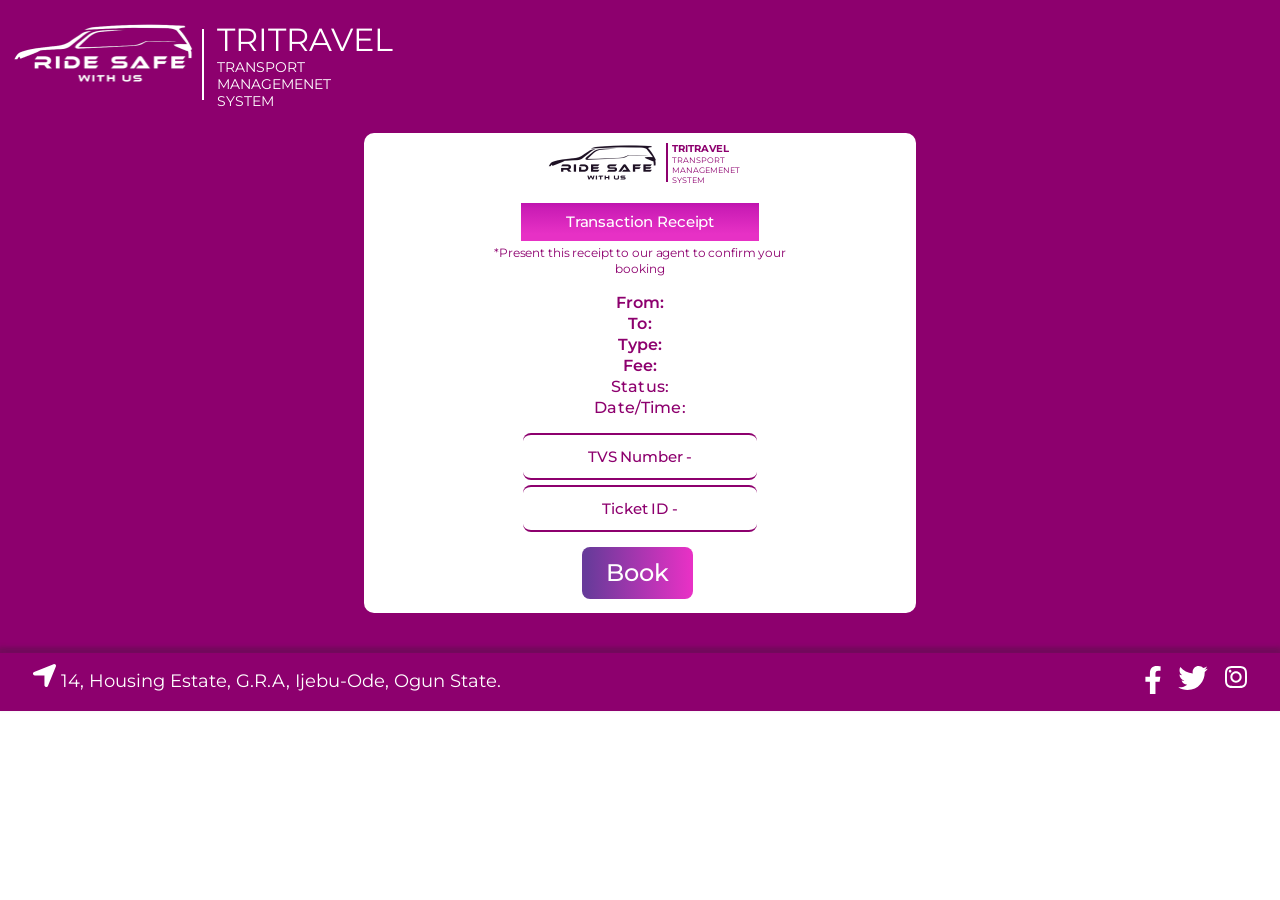
<file: booking_d.html>
<!DOCTYPE Html>
<html>
    <head>
        <meta charset="UTF-8">
        <meta http-equiv="X-UA-Compatible" content="IE=edge">
        <meta name="viewport" content="width=device-width, initial-scale=1.0">
        <title>Booking</title>
        <link rel="stylesheet" type="text/css" href="./style/style.css">
        <link rel="preconnect" href="https://fonts.googleapis.com">
        <link rel="preconnect" href="https://fonts.gstatic.com" crossorigin>
        <link href="https://fonts.googleapis.com/css2?family=Inter:wght@400;600;700&family=Lato:wght@400;700&family=Montserrat:wght@400;500;600&display=swap" rel="stylesheet">
        <link rel="stylesheet" href="https://cdnjs.cloudflare.com/ajax/libs/animate.css/4.1.1/animate.min.css"/>
    </head>
    <body>
        <section class="container_d">
            <div class="testing">
                <div class="ttms_header_content">
                        <div class="ttms_header_logo">
                            <a href="index.html"><img src="./assess/logo.png" alt="logo" width="192px" height="94px"></a>
                        </div>
                        <div class="ttms_header_divider">
                            <a href="index.html"><img src="./assess/sid-divider.png" alt="sid-divider"></a>
                        </div>
                        <div class="ttms_header_text">
                            <a href="index.html"><span class="ttms-logo-ride">TRITRAVEL</span><br>TRANSPORT<br>MANAGEMENET<br>SYSTEM</span></a>
                        </div>
                </div>   
            </div>
            <div class="booking_c">
                <div class="ttms_header_contenta">
                    <div class="ttms_header_logoa">
                        <a href="index.html"><img src="./assess/logo-a.png" alt="logo" width="192px" height="94px"></a>
                    </div>
                    <div class="ttms_header_dividera">
                        <a href="index.html"><img src="./assess/sid-dividera.png" alt="sid-divider"></a>
                    </div>
                    <div class="ttms_header_text-a">
                        <a href="index.html"><span class="ttms-logo-ride">TRITRAVEL</span><br>TRANSPORT<br>MANAGEMENET<br>SYSTEM</span></a>
                    </div>
                </div>
                <div class="booking_d-content">
                    <p class="booking_d-content-text">Transaction Receipt</p>
                    <p class="booking_a-content-text-infoa">*Present this receipt to our agent to confirm your <br>booking</p>
                    <div class="booking_a-content-group">
                        <p>From: <span></span></p>
                        <p>To: <span></span></p>
                        <p>Type: <span></span></p>
                        <p>Fee: <span></span></p>
                        <p class="booking_a-content-groupa">Status: <span></span></p>
                        <p class="booking_a-content-groupa">Date/Time: <span></span></p>
                    </div>
                    <div class="booking_a-ticket-content">
                        <p class="booking_a-ticket-content-border">TVS Number - </p>
                        <p class="booking_a-ticket-content-border content-border-space">Ticket ID - </p>
                    </div>
                    <div class="booking_a-buttons">
                        <button class="booking_a-button button-book">Book</button>
                    </div>
                </div>
            </div>
            <footer class="footer-booking">
                <div class="bottom-footera">
					<span><svg width="23" height="23" viewBox="0 0 32 32" fill="none" xmlns="http://www.w3.org/2000/svg">
                        <path d="M20.7393 30.47C20.2931 31.5623 19.1392 32.1777 17.9854 31.9546C16.8315 31.7238 15.9315 30.7161 15.9315 29.5392V16.0004H2.39269C1.28574 16.0004 0.273404 15.1697 0.0464757 14.0158C-0.180453 12.8619 0.441101 11.708 1.52959 11.2619L28.6087 0.183205C29.5241 -0.192187 30.578 0.0201249 31.278 0.720908C31.978 1.42246 32.1934 2.47633 31.8165 3.39404L20.7393 30.47Z" fill="white"/>
                        </svg>
                    </span>
					<span>14, Housing Estate, G.R.A, Ijebu-Ode, Ogun State.</span>
				</div>
				<div class="footer-icona">
                    <p class="social-icon"><a href="#"><svg width="16" height="28" viewBox="0 0 26 48" fill="none" xmlns="http://www.w3.org/2000/svg">
                        <path d="M24.2962 27L25.6444 18.3131H17.2145V12.6759C17.2145 10.2994 18.3921 7.98281 22.1676 7.98281H26V0.586875C26 0.586875 22.5222 0 19.1971 0C12.2548 0 7.71694 4.16063 7.71694 11.6925V18.3131H0V27H7.71694V48H17.2145V27H24.2962Z" fill="white"/>
                        </svg></a>
                    </p>
                    <p class="social-icon"><a href="#"><svg width="34" height="24" viewBox="0 0 54 44" fill="none" xmlns="http://www.w3.org/2000/svg">
                        <path d="M48.4494 10.9656C48.4837 11.4468 48.4837 11.9281 48.4837 12.4094C48.4837 27.0874 37.3479 44 16.995 44C10.7246 44 4.89978 42.178 0 39.0157C0.890898 39.1187 1.74741 39.1531 2.67259 39.1531C7.84638 39.1531 12.6092 37.4001 16.4125 34.4094C11.547 34.3063 7.46954 31.1094 6.06469 26.7094C6.75003 26.8124 7.43526 26.8812 8.15488 26.8812C9.1485 26.8812 10.1422 26.7437 11.0673 26.5031C5.99624 25.4718 2.19281 21.0031 2.19281 15.6062V15.4688C3.66611 16.2938 5.37946 16.8094 7.19532 16.8781C4.21434 14.8843 2.26136 11.4812 2.26136 7.63117C2.26136 5.56871 2.80949 3.67809 3.76894 2.02807C9.21695 8.76557 17.4061 13.1655 26.5888 13.6468C26.4175 12.8218 26.3147 11.9625 26.3147 11.1031C26.3147 4.98432 31.2487 0 37.382 0C40.5685 0 43.4467 1.34062 45.4683 3.50625C47.9695 3.02502 50.368 2.09685 52.4924 0.825006C51.67 3.40319 49.9226 5.56882 47.6269 6.94372C49.8541 6.70321 52.0128 6.08433 54 5.22504C52.4926 7.42495 50.608 9.38424 48.4494 10.9656Z" fill="white"/>
                        </svg></a>
                    </p>
                    <p><a href="#"><svg width="22" height="22" viewBox="0 0 42 42" fill="none" xmlns="http://www.w3.org/2000/svg">
                        <path d="M20.9953 10.2317C26.9545 10.2317 31.7612 15.0395 31.7612 21C31.7612 26.9605 26.9545 31.7683 20.9953 31.7683C15.0361 31.7683 10.2294 26.9605 10.2294 21C10.2294 15.0395 15.0361 10.2317 20.9953 10.2317ZM20.9953 28.0008C24.8463 28.0008 27.9945 24.8612 27.9945 21C27.9945 17.1388 24.8557 13.9992 20.9953 13.9992C17.135 13.9992 13.9961 17.1388 13.9961 21C13.9961 24.8612 17.1443 28.0008 20.9953 28.0008ZM7.27797 9.79125C7.27797 11.1877 8.40234 12.3029 9.78907 12.3029C11.1852 12.3029 12.3002 11.1783 12.3002 9.79125C12.3002 8.40422 11.1758 7.27959 9.78907 7.27959C8.40234 7.27959 7.27797 8.40422 7.27797 9.79125ZM0.147572 12.3404C0.306858 8.9759 1.07518 5.99565 3.53943 3.54022C5.99431 1.08479 8.9739 0.3163 12.3376 0.147607C15.8045 -0.0492023 26.1955 -0.0492023 29.6624 0.147607C33.0167 0.306928 35.9963 1.07542 38.4606 3.53085C40.9248 5.98628 41.6838 8.96653 41.8524 12.331C42.0492 15.7986 42.0492 26.192 41.8524 29.6596C41.6931 33.0241 40.9248 36.0044 38.4606 38.4598C35.9963 40.9152 33.0261 41.6837 29.6624 41.8524C26.1955 42.0492 15.8045 42.0492 12.3376 41.8524C8.9739 41.6931 5.99431 40.9246 3.53943 38.4598C1.08455 36.0044 0.316227 33.0241 0.147572 29.6596C-0.0491905 26.192 -0.0491905 15.808 0.147572 12.3404ZM4.62632 33.3802C5.35717 35.2171 6.772 36.6323 8.61784 37.3726C11.3819 38.4692 17.9408 38.2161 20.9953 38.2161C24.0499 38.2161 30.6181 38.4598 33.3728 37.3726C35.2093 36.6416 36.6241 35.2265 37.3643 33.3802C38.4606 30.6155 38.2076 24.0552 38.2076 21C38.2076 17.9448 38.4512 11.3751 37.3643 8.61977C36.6335 6.78289 35.2186 5.36773 33.3728 4.62736C30.6087 3.53085 24.0499 3.78389 20.9953 3.78389C17.9408 3.78389 11.3726 3.54022 8.61784 4.62736C6.78137 5.35836 5.36654 6.77351 4.62632 8.61977C3.53006 11.3845 3.78305 17.9448 3.78305 21C3.78305 24.0552 3.53006 30.6249 4.62632 33.3802Z" fill="white"/>
                        </svg></a>
                    </p>
				</div>
            </footer>
        </section> 
    </body>
</html>
</file>
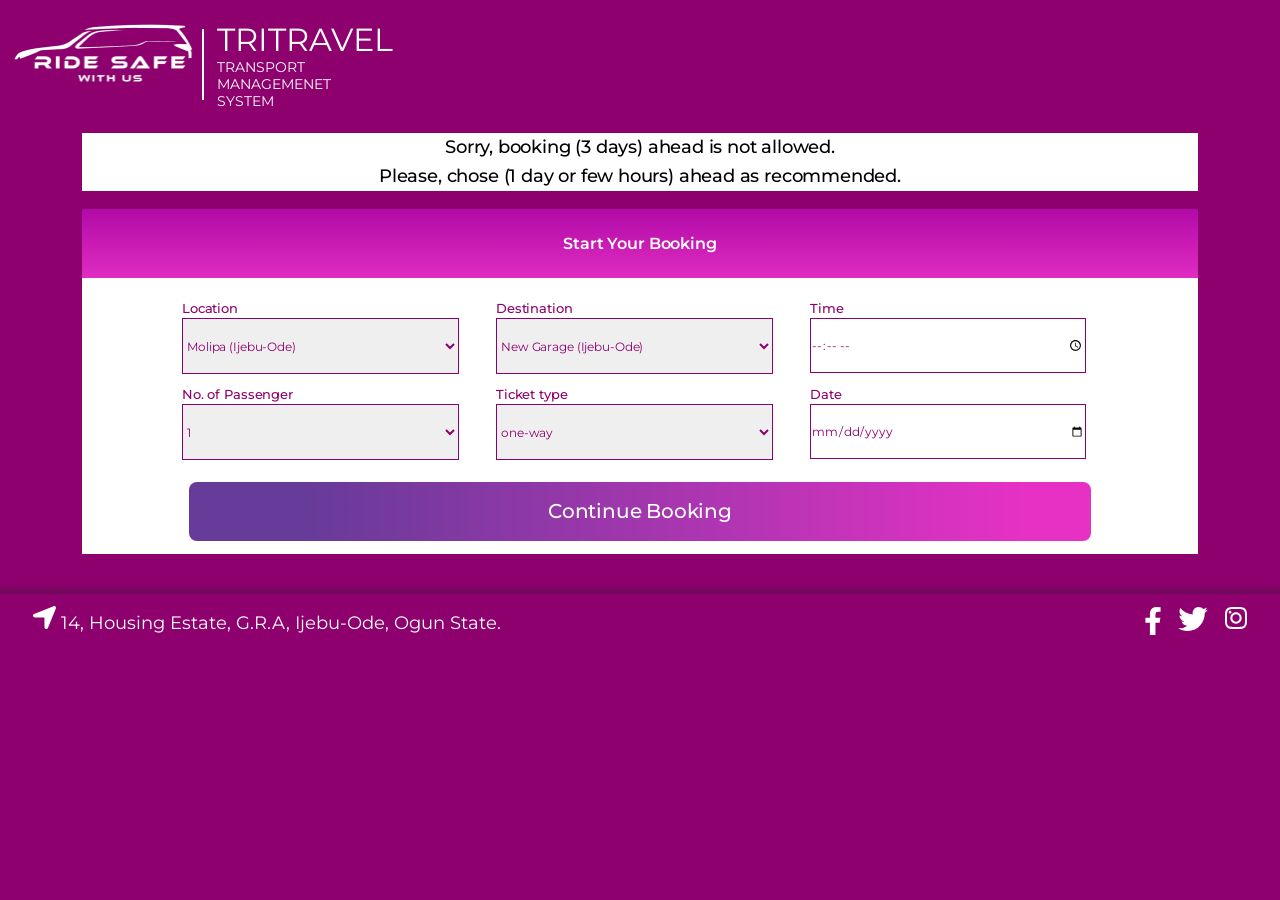
<file: errorbooking.html>
<!DOCTYPE Html>
<html>
    <head>
        <meta charset="UTF-8">
        <meta http-equiv="X-UA-Compatible" content="IE=edge">
        <meta name="viewport" content="width=device-width, initial-scale=1.0">
        <title>Error</title>
        <link rel="stylesheet" type="text/css" href="./style/style.css">
        <link rel="preconnect" href="https://fonts.googleapis.com">
        <link rel="preconnect" href="https://fonts.gstatic.com" crossorigin>
        <link href="https://fonts.googleapis.com/css2?family=Inter:wght@400;600;700&family=Lato:wght@400;700&family=Montserrat:wght@400;500;600&display=swap" rel="stylesheet">
        <link rel="stylesheet" href="https://cdnjs.cloudflare.com/ajax/libs/animate.css/4.1.1/animate.min.css"/>
    </head>
    <body>
        <section class="container_c">
            <div class="testing">
                <div class="ttms_header_content">
                        <div class="ttms_header_logo">
                            <a href="index.html"><img src="./assess/logo.png" alt="logo" width="192px" height="94px"></a>
                        </div>
                        <div class="ttms_header_divider">
                            <a href="index.html"><img src="./assess/sid-divider.png" alt="sid-divider"></a>
                        </div>
                        <div class="ttms_header_text">
                            <a href="index.html"><span class="ttms-logo-ride">TRITRAVEL</span><br>TRANSPORT<br>MANAGEMENET<br>SYSTEM</span></a>
                        </div>
                </div>   
            </div>
            <div class="rtms-booking">
                <div class="booking_header">
                    <p class="error_header-text">Sorry, booking (3 days) ahead is not allowed.
                        <br>Please, chose (1 day or few hours) ahead as recommended.</p>
                    <div class="booking_body-section">
                        <div class="booking-body_header">
                            Start Your Booking
                        </div>
                        <div class="bookingbody_content">
                            <div class="flex-booking-content">
                                <div class="select-booking-content">
                                    <p class="text-booking-content">Location<br>
                                    <select id="box1">
                                        <option value="">Molipa (Ijebu-Ode)</option>
                                        <option>Igbeba (Ijebu-Ode)</option>
                                        <option value="">New Garage (Ijebu-Ode)</option>
                                        <option>Ibadan Garage (Ijebu-Ode)</option>
                                        <option value="">Idobi (Ijebu-Ode)</option>
                                        <option>Molipa Express (Ijebu-Ode)</option>
                                    </select></p>
                                </div>
                                <div class="select-booking-content select-booking-space">
                                    <p class="text-booking-content">Destination<br>
                                    <select id="box2">
                                        <option value="">New Garage (Ijebu-Ode)</option>
                                        <option>Ibadan Garage (Ijebu-Ode)</option>
                                        <option value="">Idobi (Ijebu-Ode)</option>
                                        <option>Molipa Express (Ijebu-Ode)</option>
                                        <option value="">Molipa (Ijebu-Ode)</option>
                                    </select></p>
                                </div>
                                <div class="input-booking-content">
                                    <p class="text-booking-content">Time</br>
                                    <input type="time" name="">
                                </div>
                            </div> 
                            <div class="flex-booking-content flex-booking-margin">
                                <div class="select-booking-content">
                                    <p class="text-booking-content">No. of Passenger<br>
                                    <select id="box4">
                                        <option>1</option>
                                        <option>2</option>
                                        <option>3</option>
                                        <option>4</option>
                                    </select></p>
                                </div>
                                <div class="select-booking-content select-booking-space">
                                    <p class="text-booking-content">Ticket type</p>
                                    <select id="box5">
                                        <option>one-way</option>
                                    </select>
                                </div>
                                <div class="input-booking-content">
                                    <p class="text-booking-content">Date</p>
                                    <input type="date" name="">
                                </div>
                            </div>
                            <div class="booking-button-content">
                                <button>Continue Booking</button>
                            </div>
                        </div>
                    </div>
                </div>    
            </div>  
            <footer class="footer-booking">
                <div class="bottom-footera">
					<span><svg width="23" height="23" viewBox="0 0 32 32" fill="none" xmlns="http://www.w3.org/2000/svg">
                        <path d="M20.7393 30.47C20.2931 31.5623 19.1392 32.1777 17.9854 31.9546C16.8315 31.7238 15.9315 30.7161 15.9315 29.5392V16.0004H2.39269C1.28574 16.0004 0.273404 15.1697 0.0464757 14.0158C-0.180453 12.8619 0.441101 11.708 1.52959 11.2619L28.6087 0.183205C29.5241 -0.192187 30.578 0.0201249 31.278 0.720908C31.978 1.42246 32.1934 2.47633 31.8165 3.39404L20.7393 30.47Z" fill="white"/>
                        </svg>
                    </span>
					<span>14, Housing Estate, G.R.A, Ijebu-Ode, Ogun State.</span>
				</div>
				<div class="footer-icona">
                    <p class="social-icon"><a href="#"><svg width="16" height="28" viewBox="0 0 26 48" fill="none" xmlns="http://www.w3.org/2000/svg">
                        <path d="M24.2962 27L25.6444 18.3131H17.2145V12.6759C17.2145 10.2994 18.3921 7.98281 22.1676 7.98281H26V0.586875C26 0.586875 22.5222 0 19.1971 0C12.2548 0 7.71694 4.16063 7.71694 11.6925V18.3131H0V27H7.71694V48H17.2145V27H24.2962Z" fill="white"/>
                        </svg></a>
                    </p>
                    <p class="social-icon"><a href="#"><svg width="34" height="24" viewBox="0 0 54 44" fill="none" xmlns="http://www.w3.org/2000/svg">
                        <path d="M48.4494 10.9656C48.4837 11.4468 48.4837 11.9281 48.4837 12.4094C48.4837 27.0874 37.3479 44 16.995 44C10.7246 44 4.89978 42.178 0 39.0157C0.890898 39.1187 1.74741 39.1531 2.67259 39.1531C7.84638 39.1531 12.6092 37.4001 16.4125 34.4094C11.547 34.3063 7.46954 31.1094 6.06469 26.7094C6.75003 26.8124 7.43526 26.8812 8.15488 26.8812C9.1485 26.8812 10.1422 26.7437 11.0673 26.5031C5.99624 25.4718 2.19281 21.0031 2.19281 15.6062V15.4688C3.66611 16.2938 5.37946 16.8094 7.19532 16.8781C4.21434 14.8843 2.26136 11.4812 2.26136 7.63117C2.26136 5.56871 2.80949 3.67809 3.76894 2.02807C9.21695 8.76557 17.4061 13.1655 26.5888 13.6468C26.4175 12.8218 26.3147 11.9625 26.3147 11.1031C26.3147 4.98432 31.2487 0 37.382 0C40.5685 0 43.4467 1.34062 45.4683 3.50625C47.9695 3.02502 50.368 2.09685 52.4924 0.825006C51.67 3.40319 49.9226 5.56882 47.6269 6.94372C49.8541 6.70321 52.0128 6.08433 54 5.22504C52.4926 7.42495 50.608 9.38424 48.4494 10.9656Z" fill="white"/>
                        </svg></a>
                    </p>
                    <p><a href="#"><svg width="22" height="22" viewBox="0 0 42 42" fill="none" xmlns="http://www.w3.org/2000/svg">
                        <path d="M20.9953 10.2317C26.9545 10.2317 31.7612 15.0395 31.7612 21C31.7612 26.9605 26.9545 31.7683 20.9953 31.7683C15.0361 31.7683 10.2294 26.9605 10.2294 21C10.2294 15.0395 15.0361 10.2317 20.9953 10.2317ZM20.9953 28.0008C24.8463 28.0008 27.9945 24.8612 27.9945 21C27.9945 17.1388 24.8557 13.9992 20.9953 13.9992C17.135 13.9992 13.9961 17.1388 13.9961 21C13.9961 24.8612 17.1443 28.0008 20.9953 28.0008ZM7.27797 9.79125C7.27797 11.1877 8.40234 12.3029 9.78907 12.3029C11.1852 12.3029 12.3002 11.1783 12.3002 9.79125C12.3002 8.40422 11.1758 7.27959 9.78907 7.27959C8.40234 7.27959 7.27797 8.40422 7.27797 9.79125ZM0.147572 12.3404C0.306858 8.9759 1.07518 5.99565 3.53943 3.54022C5.99431 1.08479 8.9739 0.3163 12.3376 0.147607C15.8045 -0.0492023 26.1955 -0.0492023 29.6624 0.147607C33.0167 0.306928 35.9963 1.07542 38.4606 3.53085C40.9248 5.98628 41.6838 8.96653 41.8524 12.331C42.0492 15.7986 42.0492 26.192 41.8524 29.6596C41.6931 33.0241 40.9248 36.0044 38.4606 38.4598C35.9963 40.9152 33.0261 41.6837 29.6624 41.8524C26.1955 42.0492 15.8045 42.0492 12.3376 41.8524C8.9739 41.6931 5.99431 40.9246 3.53943 38.4598C1.08455 36.0044 0.316227 33.0241 0.147572 29.6596C-0.0491905 26.192 -0.0491905 15.808 0.147572 12.3404ZM4.62632 33.3802C5.35717 35.2171 6.772 36.6323 8.61784 37.3726C11.3819 38.4692 17.9408 38.2161 20.9953 38.2161C24.0499 38.2161 30.6181 38.4598 33.3728 37.3726C35.2093 36.6416 36.6241 35.2265 37.3643 33.3802C38.4606 30.6155 38.2076 24.0552 38.2076 21C38.2076 17.9448 38.4512 11.3751 37.3643 8.61977C36.6335 6.78289 35.2186 5.36773 33.3728 4.62736C30.6087 3.53085 24.0499 3.78389 20.9953 3.78389C17.9408 3.78389 11.3726 3.54022 8.61784 4.62736C6.78137 5.35836 5.36654 6.77351 4.62632 8.61977C3.53006 11.3845 3.78305 17.9448 3.78305 21C3.78305 24.0552 3.53006 30.6249 4.62632 33.3802Z" fill="white"/>
                        </svg></a>
                    </p>
				</div>
            </footer>
        </section> 
    </body>
</html>
</file>
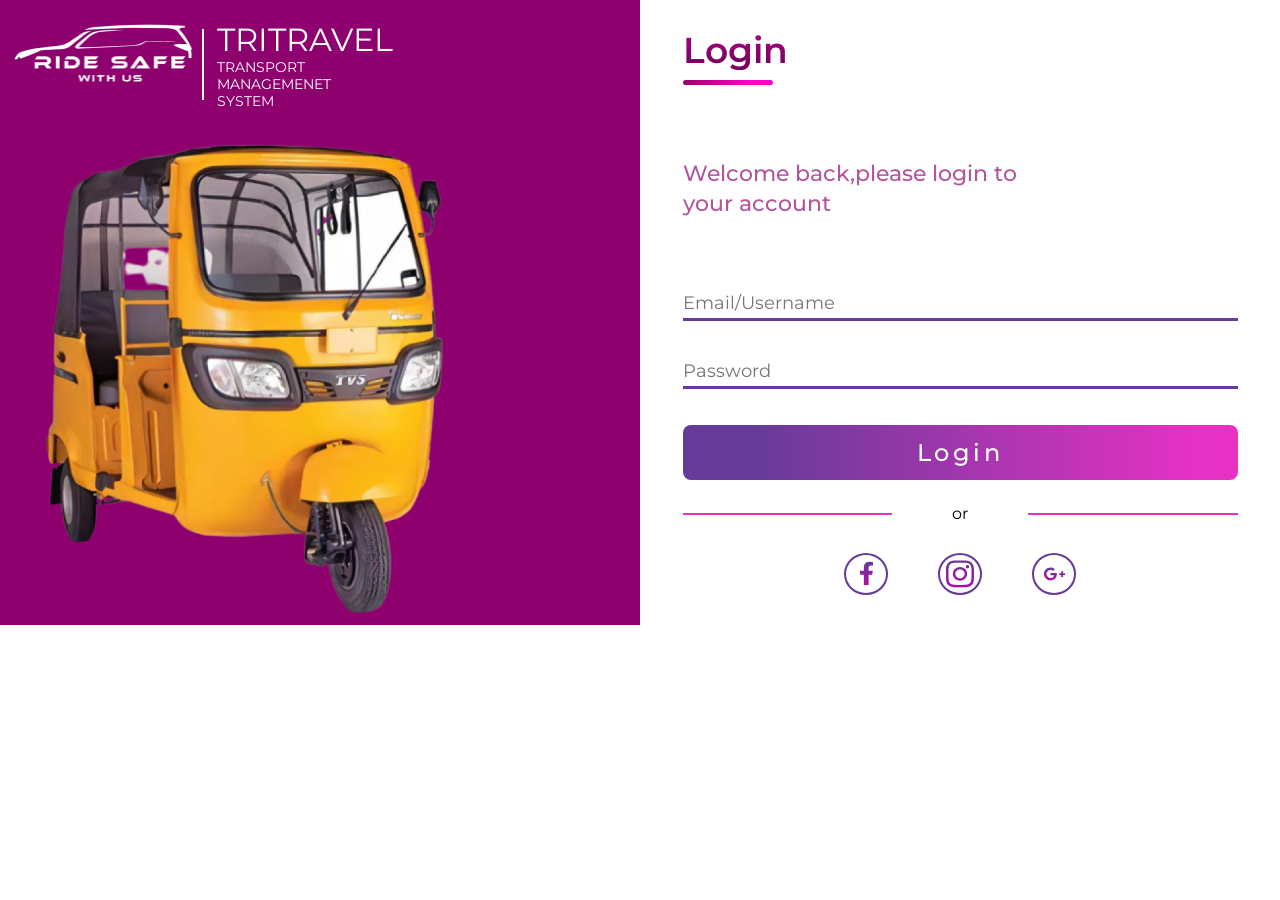
<file: login.html>
<!DOCTYPE Html>
<html>
    <head>
        <meta charset="UTF-8">
        <meta http-equiv="X-UA-Compatible" content="IE=edge">
        <meta name="viewport" content="width=device-width, initial-scale=1.0">
        <title>Login</title>
        <link rel="stylesheet" type="text/css" href="./style/style.css">
        <link rel="preconnect" href="https://fonts.googleapis.com">
        <link rel="preconnect" href="https://fonts.gstatic.com" crossorigin>
        <link href="https://fonts.googleapis.com/css2?family=Inter:wght@400;600;700&family=Lato:wght@400;700&family=Montserrat:wght@400;500;600&display=swap" rel="stylesheet">
        <link rel="stylesheet" href="https://cdnjs.cloudflare.com/ajax/libs/animate.css/4.1.1/animate.min.css"/>
    </head>
    <body>
        <section class="container_b">
            <div class="rtm_tricyle">
                <div class="ttms_header_content">
                    <div class="ttms_header_logo">
                        <a href="index.html"><img src="./assess/logo.png" alt="logo" width="192px" height="94px"></a>
                    </div>
                    <div class="ttms_header_divider">
                        <a href="index.html"><img src="./assess/sid-divider.png" alt="sid-divider"></a>
                    </div>
                    <div class="ttms_header_text">
                        <a href="index.html"><span class="ttms-logo-ride">TRITRAVEL</span><br>TRANSPORT<br>MANAGEMENET<br>SYSTEM</span></a>
                    </div>
                </div>
                <div class="rtm_tricyle_bg">

                </div>
            </div>
            <div class="RTMSlogin">
                <div class="login">
                    <div class="login_text">
                        <p>Login</p>
                        <img src="./assess/Line 1.png">
                    </div>
                </div>
                <div class="login_text_paragraph">
                    <p>Welcome back,please login to<br>your account</p>
                </div>
                <div class="form_input">
                    <form>
                        <p><input type="email" name="emailorusername" placeholder="Email/Username"></p>
                        <p><input type="password" name="password" placeholder="Password"></p>
                        <p><button>Login</button></p>
                        <div class= "rtmslogin_footer_or">
                            <p class="rtmslogin_footer_or_hr"></p>
                            <span class="rtmslogin_footer_or_text">or</span>
                            <p class="rtmslogin_footer_or_hr"></p>
                        </div>
                    </form>
                    <div class="rtmslogin_footer">
                        <div class="rtmslogin_footer_icons">
                            <p class="rtmslogin-icon-border"><svg width="13" height="33" viewBox="0 0 23 43" fill="none" xmlns="http://www.w3.org/2000/svg">
                                <path d="M21.4928 23.9235L22.6855 16.4379H15.2282V11.5803C15.2282 9.53235 16.2699 7.53613 19.6098 7.53613H23V1.16295C23 1.16295 19.9235 0.657227 16.982 0.657227C10.8407 0.657227 6.82653 4.2425 6.82653 10.7328V16.4379H0V23.9235H6.82653V42.0195H15.2282V23.9235H21.4928Z" fill="url(#paint0_linear_50_11)"/>
                                <defs>
                                <linearGradient id="paint0_linear_50_11" x1="11.5" y1="0.657227" x2="11.5" y2="42.0195" gradientUnits="userSpaceOnUse">
                                <stop stop-color="#673B99"/>
                                <stop offset="1" stop-color="#B10AA7"/>
                                </linearGradient>
                                </defs>
                                </svg>
                            </p>
                            <p class="rtmslogin-icon-border icon-border-space"><svg width="28" height="28" viewBox="0 0 38 38" fill="none" xmlns="http://www.w3.org/2000/svg">
                                <path d="M19.0042 9.44768C13.6126 9.44768 9.26369 13.6319 9.26369 18.8193C9.26369 24.0068 13.6126 28.191 19.0042 28.191C24.3959 28.191 28.7448 24.0068 28.7448 18.8193C28.7448 13.6319 24.3959 9.44768 19.0042 9.44768ZM19.0042 24.9121C15.52 24.9121 12.6716 22.1798 12.6716 18.8193C12.6716 15.4589 15.5115 12.7265 19.0042 12.7265C22.4969 12.7265 25.3369 15.4589 25.3369 18.8193C25.3369 22.1798 22.4885 24.9121 19.0042 24.9121ZM31.4152 9.06433C31.4152 10.2796 30.3979 11.2502 29.1432 11.2502C27.8801 11.2502 26.8713 10.2715 26.8713 9.06433C26.8713 7.85719 27.8886 6.87842 29.1432 6.87842C30.3979 6.87842 31.4152 7.85719 31.4152 9.06433ZM37.8665 11.2829C37.7224 8.35472 37.0272 5.761 34.7977 3.62403C32.5766 1.48707 29.8808 0.818246 26.8374 0.671431C23.7007 0.500148 14.2993 0.500148 11.1626 0.671431C8.12772 0.81009 5.4319 1.47891 3.20234 3.61588C0.972783 5.75284 0.286113 8.34657 0.133519 11.2747C-0.0445064 14.2926 -0.0445064 23.338 0.133519 26.3558C0.277635 29.2839 0.972783 31.8777 3.20234 34.0146C5.4319 36.1516 8.11924 36.8204 11.1626 36.9672C14.2993 37.1385 23.7007 37.1385 26.8374 36.9672C29.8808 36.8286 32.5766 36.1598 34.7977 34.0146C37.0187 31.8777 37.7139 29.2839 37.8665 26.3558C38.0445 23.338 38.0445 14.3007 37.8665 11.2829ZM33.8143 29.5939C33.153 31.1925 31.873 32.4241 30.2029 33.0685C27.7021 34.0228 21.7679 33.8026 19.0042 33.8026C16.2406 33.8026 10.2979 34.0146 7.80558 33.0685C6.144 32.4323 4.86392 31.2007 4.1942 29.5939C3.20234 27.1878 3.43123 21.4783 3.43123 18.8193C3.43123 16.1604 3.21082 10.4428 4.1942 8.04478C4.85544 6.44614 6.13553 5.21452 7.80558 4.57017C10.3064 3.61588 16.2406 3.8361 19.0042 3.8361C21.7679 3.8361 27.7105 3.62403 30.2029 4.57017C31.8645 5.20637 33.1446 6.43798 33.8143 8.04478C34.8061 10.4509 34.5772 16.1604 34.5772 18.8193C34.5772 21.4783 34.8061 27.1959 33.8143 29.5939Z" fill="url(#paint0_linear_50_13)"/>
                                <defs>
                                <linearGradient id="paint0_linear_50_13" x1="19" y1="0.542969" x2="19" y2="37.0957" gradientUnits="userSpaceOnUse">
                                <stop stop-color="#673B99"/>
                                <stop offset="1" stop-color="#B10AA7"/>
                                </linearGradient>
                                </defs>
                                </svg>
                            </p>
                            <p class="rtmslogin-icon-border"><svg width="21" height="16" viewBox="0 0 41 26" fill="none" xmlns="http://www.w3.org/2000/svg">
                                <path d="M24.9084 11.0661C25.0308 11.6973 25.1181 12.3286 25.1181 13.1474C25.1181 20.2955 20.2063 25.3623 12.8125 25.3623C5.73333 25.3623 0 19.7667 0 12.8574C0 5.94815 5.73333 0.352539 12.8125 0.352539C16.2735 0.352539 19.1576 1.58082 21.3949 3.62804L17.9165 6.88647C16.9726 5.99934 15.3121 4.9587 12.8125 4.9587C8.44264 4.9587 4.87676 8.49009 4.87676 12.8574C4.87676 17.2248 8.44264 20.7561 12.8125 20.7561C17.8815 20.7561 19.7868 17.1906 20.0839 15.3652H12.8125V11.066H24.9084V11.0661ZM37.2808 11.4853V7.85547H33.5438V11.4853H29.8246V15.1327H33.5438V18.7625H37.2808V15.1327H41V11.4853H37.2808Z" fill="url(#paint0_linear_50_12)"/>
                                <defs>
                                <linearGradient id="paint0_linear_50_12" x1="20.5" y1="0.352539" x2="20.5" y2="25.3623" gradientUnits="userSpaceOnUse">
                                <stop stop-color="#673B99"/>
                                <stop offset="1" stop-color="#B10AA7"/>
                                </linearGradient>
                                </defs>
                                </svg>
                            </p>
                        </div>
                    </div> 
                </div>
            </div>
        </section>
        
    </body>
</html>
</file>
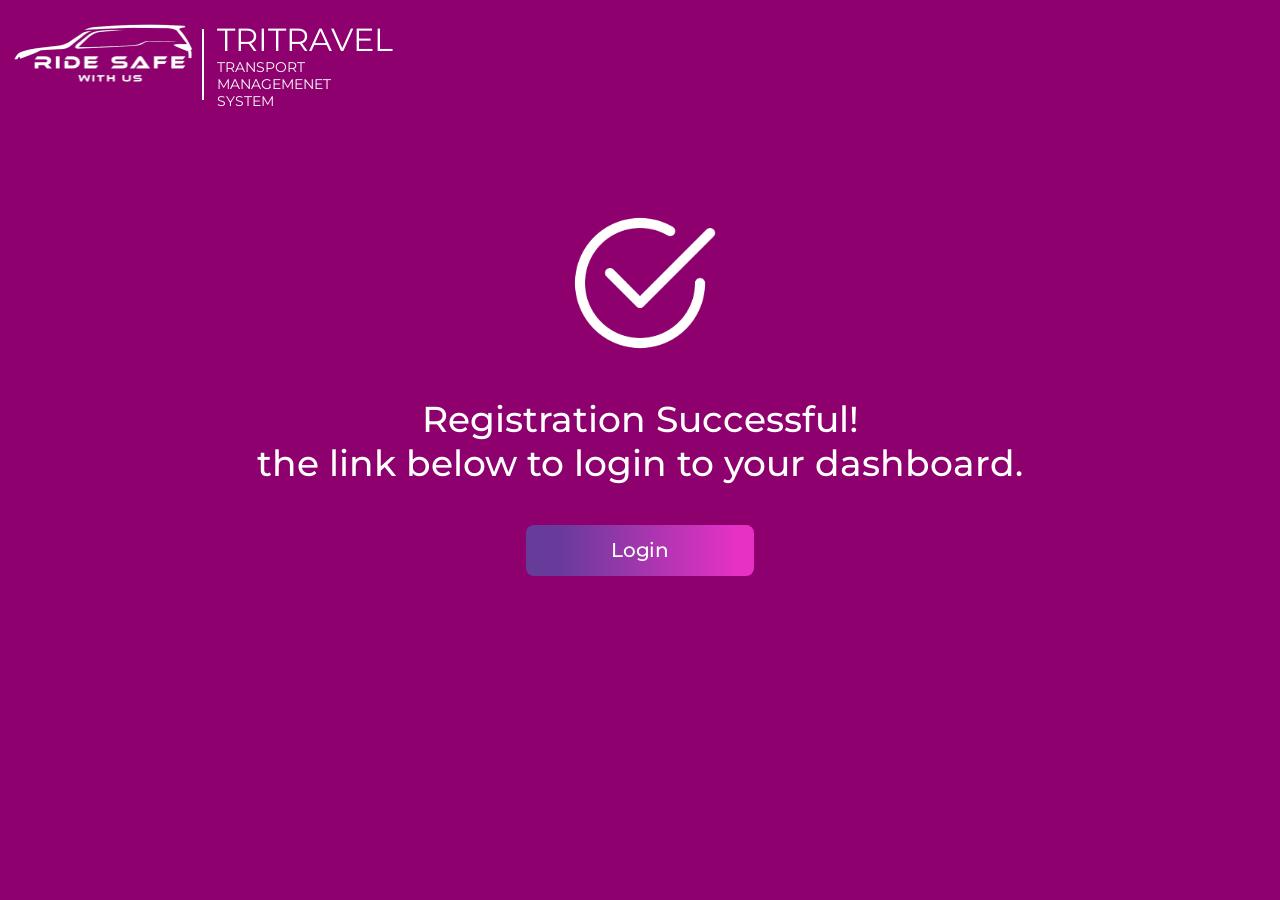
<file: registration.html>
<!DOCTYPE Html>
<html>
    <head>
        <meta charset="UTF-8">
        <meta http-equiv="X-UA-Compatible" content="IE=edge">
        <meta name="viewport" content="width=device-width, initial-scale=1.0">
        <title>Registration successful</title>
        <link rel="stylesheet" type="text/css" href="./style/style.css">
        <link rel="preconnect" href="https://fonts.googleapis.com">
        <link rel="preconnect" href="https://fonts.gstatic.com" crossorigin>
        <link href="https://fonts.googleapis.com/css2?family=Inter:wght@400;600;700&family=Lato:wght@400;700&family=Montserrat:wght@400;500;600&display=swap" rel="stylesheet">
        <link rel="stylesheet" href="https://cdnjs.cloudflare.com/ajax/libs/animate.css/4.1.1/animate.min.css"/>
    </head>
    <body>
        <section class="container_c">
            <div class="testing">
                <div class="ttms_header_content">
                        <div class="ttms_header_logo">
                            <a href="index.html"><img src="./assess/logo.png" alt="logo" width="192px" height="94px"></a>
                        </div>
                        <div class="ttms_header_divider">
                            <a href="index.html"><img src="./assess/sid-divider.png" alt="sid-divider"></a>
                        </div>
                        <div class="ttms_header_text">
                            <a href="index.html"><span class="ttms-logo-ride">TRITRAVEL</span><br>TRANSPORT<br>MANAGEMENET<br>SYSTEM</span></a>
                        </div>
                </div>   
            </div>  
            <div class="ttms-registration">
                <img src="./assess/check2-circle.png">
                <p class="ttms-registration-text">Registration Successful! <br> the link below to login to your dashboard.</p>
                <p><button>Login</button></p>
            </div> 
        </section> 
    </body>
</html>
</file>
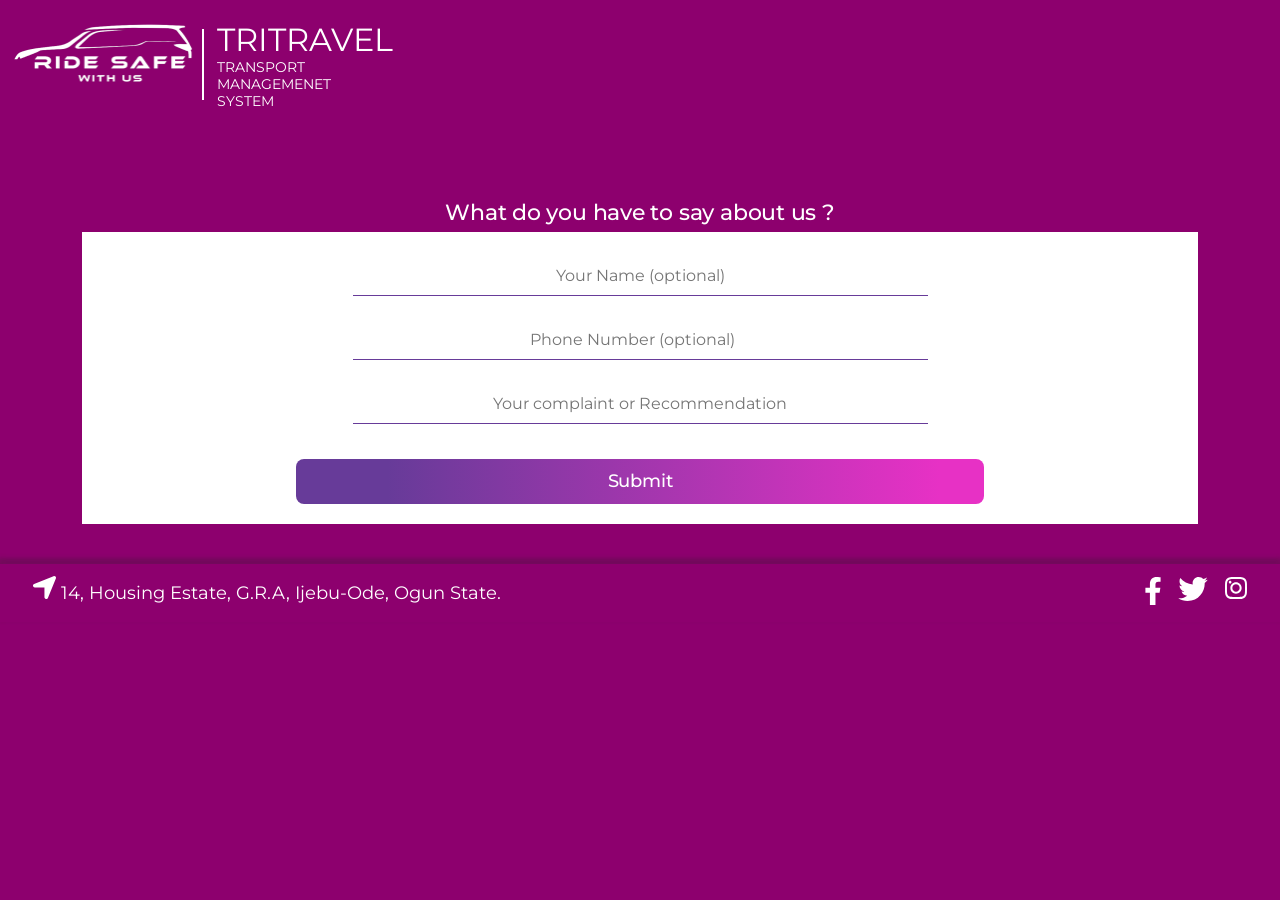
<file: review.html>
<!DOCTYPE Html>
<html>
    <head>
        <meta charset="UTF-8">
        <meta http-equiv="X-UA-Compatible" content="IE=edge">
        <meta name="viewport" content="width=device-width, initial-scale=1.0">
        <title>Review</title>
        <link rel="stylesheet" type="text/css" href="./style/style.css">
        <link rel="preconnect" href="https://fonts.googleapis.com">
        <link rel="preconnect" href="https://fonts.gstatic.com" crossorigin>
        <link href="https://fonts.googleapis.com/css2?family=Inter:wght@400;600;700&family=Lato:wght@400;700&family=Montserrat:wght@400;500;600&display=swap" rel="stylesheet">
        <link rel="stylesheet" href="https://cdnjs.cloudflare.com/ajax/libs/animate.css/4.1.1/animate.min.css"/>
    </head>
    <body>
        <section class="container_c">
            <div class="testing">
                <div class="ttms_header_content">
                        <div class="ttms_header_logo">
                            <a href="index.html"><img src="./assess/logo.png" alt="logo" width="192px" height="94px"></a>
                        </div>
                        <div class="ttms_header_divider">
                            <a href="index.html"><img src="./assess/sid-divider.png" alt="sid-divider"></a>
                        </div>
                        <div class="ttms_header_text">
                            <a href="index.html"><span class="ttms-logo-ride">TRITRAVEL</span><br>TRANSPORT<br>MANAGEMENET<br>SYSTEM</span></a>
                        </div>
                </div>   
            </div>
            <div class="rtms-booking">
                <div class="review-content">
                    <p>What do you have to say about us ?</p>
                </div>
                <div class="input-review-content">
                    <p><input type="text" name="name" placeholder="Your Name (optional)"></p>
                    <p><input type="number" name="phonenumber" placeholder="Phone Number (optional)"></p>
                    <p><input type="text" name="complaintorrecommendation" placeholder="Your complaint or Recommendation"></p>
                    <div class="review-button">
                        <button>Submit</button>
                    </div>
                </div> 
            </div>  
            <footer class="footer-booking">
                <div class="bottom-footera">
					<span><svg width="23" height="23" viewBox="0 0 32 32" fill="none" xmlns="http://www.w3.org/2000/svg">
                        <path d="M20.7393 30.47C20.2931 31.5623 19.1392 32.1777 17.9854 31.9546C16.8315 31.7238 15.9315 30.7161 15.9315 29.5392V16.0004H2.39269C1.28574 16.0004 0.273404 15.1697 0.0464757 14.0158C-0.180453 12.8619 0.441101 11.708 1.52959 11.2619L28.6087 0.183205C29.5241 -0.192187 30.578 0.0201249 31.278 0.720908C31.978 1.42246 32.1934 2.47633 31.8165 3.39404L20.7393 30.47Z" fill="white"/>
                        </svg>
                    </span>
					<span>14, Housing Estate, G.R.A, Ijebu-Ode, Ogun State.</span>
				</div>
				<div class="footer-icona">
                    <p class="social-icon"><a href="#"><svg width="16" height="28" viewBox="0 0 26 48" fill="none" xmlns="http://www.w3.org/2000/svg">
                        <path d="M24.2962 27L25.6444 18.3131H17.2145V12.6759C17.2145 10.2994 18.3921 7.98281 22.1676 7.98281H26V0.586875C26 0.586875 22.5222 0 19.1971 0C12.2548 0 7.71694 4.16063 7.71694 11.6925V18.3131H0V27H7.71694V48H17.2145V27H24.2962Z" fill="white"/>
                        </svg></a>
                    </p>
                    <p class="social-icon"><a href="#"><svg width="34" height="24" viewBox="0 0 54 44" fill="none" xmlns="http://www.w3.org/2000/svg">
                        <path d="M48.4494 10.9656C48.4837 11.4468 48.4837 11.9281 48.4837 12.4094C48.4837 27.0874 37.3479 44 16.995 44C10.7246 44 4.89978 42.178 0 39.0157C0.890898 39.1187 1.74741 39.1531 2.67259 39.1531C7.84638 39.1531 12.6092 37.4001 16.4125 34.4094C11.547 34.3063 7.46954 31.1094 6.06469 26.7094C6.75003 26.8124 7.43526 26.8812 8.15488 26.8812C9.1485 26.8812 10.1422 26.7437 11.0673 26.5031C5.99624 25.4718 2.19281 21.0031 2.19281 15.6062V15.4688C3.66611 16.2938 5.37946 16.8094 7.19532 16.8781C4.21434 14.8843 2.26136 11.4812 2.26136 7.63117C2.26136 5.56871 2.80949 3.67809 3.76894 2.02807C9.21695 8.76557 17.4061 13.1655 26.5888 13.6468C26.4175 12.8218 26.3147 11.9625 26.3147 11.1031C26.3147 4.98432 31.2487 0 37.382 0C40.5685 0 43.4467 1.34062 45.4683 3.50625C47.9695 3.02502 50.368 2.09685 52.4924 0.825006C51.67 3.40319 49.9226 5.56882 47.6269 6.94372C49.8541 6.70321 52.0128 6.08433 54 5.22504C52.4926 7.42495 50.608 9.38424 48.4494 10.9656Z" fill="white"/>
                        </svg></a>
                    </p>
                    <p><a href="#"><svg width="22" height="22" viewBox="0 0 42 42" fill="none" xmlns="http://www.w3.org/2000/svg">
                        <path d="M20.9953 10.2317C26.9545 10.2317 31.7612 15.0395 31.7612 21C31.7612 26.9605 26.9545 31.7683 20.9953 31.7683C15.0361 31.7683 10.2294 26.9605 10.2294 21C10.2294 15.0395 15.0361 10.2317 20.9953 10.2317ZM20.9953 28.0008C24.8463 28.0008 27.9945 24.8612 27.9945 21C27.9945 17.1388 24.8557 13.9992 20.9953 13.9992C17.135 13.9992 13.9961 17.1388 13.9961 21C13.9961 24.8612 17.1443 28.0008 20.9953 28.0008ZM7.27797 9.79125C7.27797 11.1877 8.40234 12.3029 9.78907 12.3029C11.1852 12.3029 12.3002 11.1783 12.3002 9.79125C12.3002 8.40422 11.1758 7.27959 9.78907 7.27959C8.40234 7.27959 7.27797 8.40422 7.27797 9.79125ZM0.147572 12.3404C0.306858 8.9759 1.07518 5.99565 3.53943 3.54022C5.99431 1.08479 8.9739 0.3163 12.3376 0.147607C15.8045 -0.0492023 26.1955 -0.0492023 29.6624 0.147607C33.0167 0.306928 35.9963 1.07542 38.4606 3.53085C40.9248 5.98628 41.6838 8.96653 41.8524 12.331C42.0492 15.7986 42.0492 26.192 41.8524 29.6596C41.6931 33.0241 40.9248 36.0044 38.4606 38.4598C35.9963 40.9152 33.0261 41.6837 29.6624 41.8524C26.1955 42.0492 15.8045 42.0492 12.3376 41.8524C8.9739 41.6931 5.99431 40.9246 3.53943 38.4598C1.08455 36.0044 0.316227 33.0241 0.147572 29.6596C-0.0491905 26.192 -0.0491905 15.808 0.147572 12.3404ZM4.62632 33.3802C5.35717 35.2171 6.772 36.6323 8.61784 37.3726C11.3819 38.4692 17.9408 38.2161 20.9953 38.2161C24.0499 38.2161 30.6181 38.4598 33.3728 37.3726C35.2093 36.6416 36.6241 35.2265 37.3643 33.3802C38.4606 30.6155 38.2076 24.0552 38.2076 21C38.2076 17.9448 38.4512 11.3751 37.3643 8.61977C36.6335 6.78289 35.2186 5.36773 33.3728 4.62736C30.6087 3.53085 24.0499 3.78389 20.9953 3.78389C17.9408 3.78389 11.3726 3.54022 8.61784 4.62736C6.78137 5.35836 5.36654 6.77351 4.62632 8.61977C3.53006 11.3845 3.78305 17.9448 3.78305 21C3.78305 24.0552 3.53006 30.6249 4.62632 33.3802Z" fill="white"/>
                        </svg></a>
                    </p>
				</div>
            </footer>
        </section> 
    </body>
</html>
</file>
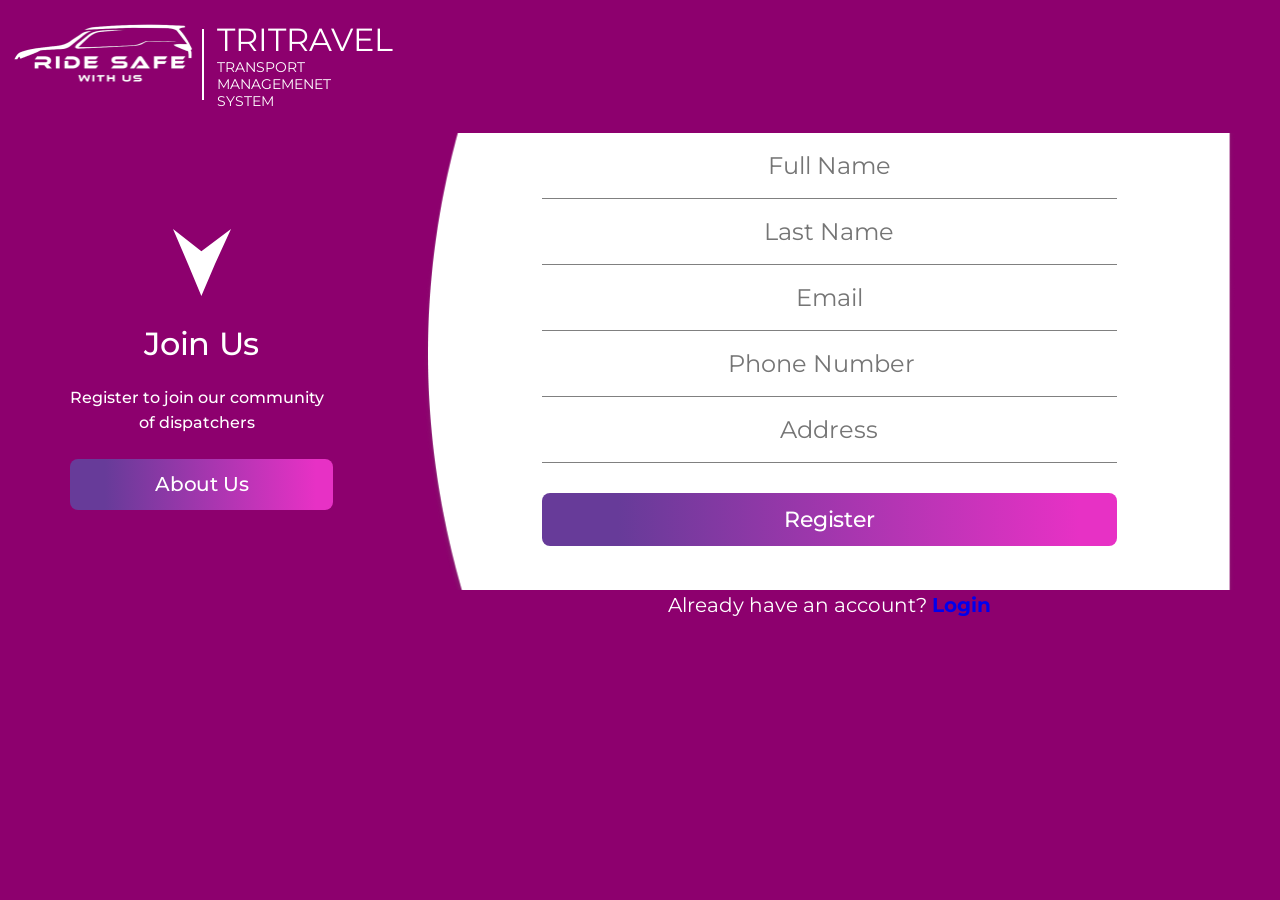
<file: signup.html>
<!DOCTYPE Html>
<html>
    <head>
        <meta charset="UTF-8">
        <meta http-equiv="X-UA-Compatible" content="IE=edge">
        <meta name="viewport" content="width=device-width, initial-scale=1.0">
        <title>Signup Page</title>
        <link rel="stylesheet" type="text/css" href="./style/style.css">
        <link rel="preconnect" href="https://fonts.googleapis.com">
        <link rel="preconnect" href="https://fonts.gstatic.com" crossorigin>
        <link href="https://fonts.googleapis.com/css2?family=Inter:wght@400;600;700&family=Lato:wght@400;700&family=Montserrat:wght@400;500;600&display=swap" rel="stylesheet">
        <link rel="stylesheet" href="https://cdnjs.cloudflare.com/ajax/libs/animate.css/4.1.1/animate.min.css"/>
    </head>
    <body>
        <section class="container_c">
            <div class="testing">
                <div class="ttms_header_content">
                        <div class="ttms_header_logo">
                            <a href="index.html"><img src="./assess/logo.png" alt="logo" width="192px" height="94px"></a>
                        </div>
                        <div class="ttms_header_divider">
                            <a href="index.html"><img src="./assess/sid-divider.png" alt="sid-divider"></a>
                        </div>
                        <div class="ttms_header_text">
                            <a href="index.html"><span class="ttms-logo-ride">TRITRAVEL</span><br>TRANSPORT<br>MANAGEMENET<br>SYSTEM</span></a>
                        </div>
                </div>   
            </div>   
            <div class="rtmreg_container">
                <div class="rtmreg-section-a">
                    <div class="rtmreg_text">
                        <p><svg width="58" height="67" viewBox="0 0 58 67" fill="none" xmlns="http://www.w3.org/2000/svg">
                            <path d="M0 0L28.3696 22.3333L58 0L42 34.9155L28.3696 67L15 34.9155L0 0Z" fill="white"/>
                            </svg>
                        </p>
                        <p class="rtmreg_texta">Join Us</p>
                        <p class="rtmreg_textb">Register to join our community <br>of dispatchers</p>
                        <p><button>About Us</button></p>
                    </div>
                    <div class="rtmreg_button">
                        
                    </div>
                </div>
                <div class="rtmreg-section-b">
                    <form class="rtmreg-section-form">
                        <p><input type="text" name="fullname" placeholder="Full Name"></p>
                        <p><input type="text" name="lastname" placeholder="Last Name"></p>
                        <p><input type="email" name="email" placeholder="Email"></p>
                        <p><input type="number" name="phonenumber" placeholder="Phone Number"></p>
                        <p><input type="address" name="address" placeholder="Address"></p>
                        <p><button>Register</button></p>
                    </form>
                    <p class="rtmreg_link">Already have an account? <a href="login.html">Login</a></p>  
                </div>   
            </div>
        </section> 
    </body>
</html>
</file>
<file: style/style.css>
* {
	margin: 0;
	padding: 0;
	font-family: 'Montserrat';
}

body {
	box-sizing: border-box;
	height: 100vh;
}

.container {
    background-image: url(../assess/background.png);
    background-size: cover;
    background-position: center;
	height: 100vh;
}

.ttms_containers {
    /*background-color: aquamarine;*/
    width: 100%;
    max-width: 1332px;
    margin: 0px auto;
}


.ttms_header {
    padding-top: 20px;
}

.testing {
    background-color: #8D006E;
	display: flex;
	justify-content: space-between;
}

.ttms_header_content {
	margin-left: 10px;
    display: flex;
}


.ttms_header_logo {
    margin: 12px 0px 12px 0px;
}

.ttms_header_divider {
    margin: 29px 0px 29px 0px;
}

.ttms_header_divider img {
    height: 71px;
}

.ttms_header_text{
    margin: 20px 0px 20px 13px;
	color: white;
	font-size: 11px;
    font-size: 14px;
	font-family: 'Montserrat';
    font-weight: 400;
    line-height: 17px;
    letter-spacing: 0em;
}

.ttms-logo-ride {
    font-size: 32px;
	font-family: 'Montserrat';
    line-height: 39px;
    letter-spacing: 0em;
}

.ttms_header_text a {
	color: white;
    text-decoration: none;
}

.ttms_header_nav {
	width: 527px;
}

.ttms_header_nav ul {
	margin: 30px 0px 30px 0px;
	padding-right: 10px;
	display: flex;
	justify-content: space-around;
	list-style: none;
	font-size: 16px;
	font-family: 'Montserrat';
	font-weight: 400;
	line-height: 39px;
	letter-spacing: 0em;
}

.ttms_header_nav a {
	text-decoration: none;
	color: #FFFFFFCC;

}

.login_nav_link {
	padding: 9px 51px;
	border: 1px solid #FF57D9;
	border-radius: 64px;
	font-weight: 500;
}

.login_nav_link:hover {
	background-color: #FF57D9;
}

.dropbtn {
	background-color: transparent;
	color: #FFFFFFCC;
	font-size: 16px;
	font-family: 'Montserrat';
	font-weight: 400;
	line-height: 39px;
	letter-spacing: 0em;
	border: none;
}

.dropdown {
	position: relative;
	display: inline-block;
}

.dropdown-content {
	display: none;
	position: absolute;
	background-color: rgba(255, 87, 217, 1);
	min-width: 160px;
	box-shadow: 0px 8px 16px 0px rgba(0,0,0,0.2);
	z-index: 1;
}

.dropdown-content a {
	color: white;
	padding: 5px 14px;
	text-decoration: none;
	display: block;
}

.dropdown-content a:hover {
	background-color: #8D006E;
}

.dropdown:hover .dropdown-content {
	display: block;
}


.ttms_body{
	background-color: rgba(255, 255, 255, 0.8);
	display: flex;
	justify-content: space-between;
	box-shadow: 0px 5px 15px 7px #8D006E3D;
}

.ttms_body_text {
	width: 693px;
	margin: 55px 0px 55px 20px;
	font-family: 'Montserrat';
	font-size: 100px;
	font-weight: 400;
	line-height: 115px;
	letter-spacing: 0em;
}
.ttms_body span {
	color:#8D006E;
}

.ttms_body_img{
	background-color:transparent;
	margin-right: 40px;
	background-image: url(../assess/body__img-removebg-preview.png);
	background-repeat: no-repeat;
	background-size: cover;
	height: 450px;
	width: 416px;
}

/*about us*/
.container_a {
	background-image: linear-gradient(rgba(0, 0, 0, 0.346), #0000007a), url(../assess/road.avif);
	background-repeat: no-repeat;
	background-size: cover;
	background-position: center;
}

.testing_a {
	background-color: #8D006E;
	display: flex;
}

.ttms_header_about {
	margin: 39px 0px 32px 303px;
	font-family: 'Montserrat';
	font-size: 32px;
	font-weight: 400;
	color: #FFFFFF;
	line-height: 39px;
	letter-spacing: 0em;
}

.ttms_header_about span {
	color: #FF80E3;

}

.aboutus_text {
	display: flex;
	margin: 0px 0px 41px 33px;
	font-family: 'Montserrat';
	font-size: 16px;
	font-weight: 400;
	color:#FFFFFF;
	line-height: 29px;
	letter-spacing: 0em;
}

.firstbox {
	margin-top: 66px;
}

.aboutus_content_a {
	width: 400px;
}


.secondbox {
	margin-left: 61.87px;
}

.about_text_header {
	color: rgba(255, 87, 217, 1);
}

.footer-about {
	background-color: rgba(141, 0, 110, 1);
	height: 100px;
	display: flex;
	justify-content: space-between;
	align-items: center;
	box-shadow: 0px -4px 4px 2px rgba(38, 38, 38, 0.25);
}

.bottom-footer {
	margin-left: 33px;
	/*padding: 30px 25px 30px 0px;*/
	font-family: 'Montserrat';
	font-size: 18px;
	font-weight: 400;
	color: rgba(255, 255, 255, 1);
	line-height: 39px;
	letter-spacing: 0em;
}

.footer-icon {
	/*margin-top: 10px;
	padding: 30px 25px 30px 0px;*/
	margin-right: 33px;
	display: flex
}

.social-icon {
	margin-right: 15px;
	
}

/*Login Page*/

.container_b {
	display: flex;
}

.rtm_tricyle {
	background-color: rgba(141, 0, 110, 1);
	flex-basis: 50%;
}

.rtm_tricyle_bg {
	background-image: url(../assess/form-bg-img-removebg-preview.png);
	background-size: contain;
	background-position: center;
	background-repeat: no-repeat;
	width: 490px;
	height: 490px;
}

.RTMSlogin {
	flex-basis: 50%;
	width: 100%;
	max-width: 555px;
	margin: 0px auto;
}

.login_text p {
	margin-bottom: 0px;
	padding-top: 30px;
	font-size: 36px;
	font-weight: 600;
	line-height: 40px;
	letter-spacing: 0em;
	background: -webkit-linear-gradient(90deg, #7D0362 13.44%, #FF03C8 129.03%);
	-webkit-background-clip: text;
  	-webkit-text-fill-color: transparent;

}

.login_text img {
	padding: 0px;
	width: 90px;
}

.login_text_paragraph {
	padding-top: 70px;
	font-size: 22px;
	font-weight: 500;
	line-height: 30px;
	color: rgba(141, 0, 110, 0.67);
	letter-spacing: 0em;
}

.form_input {
	padding-top: 70px;
	
}

.form_input input {
	width: 555px;
	margin-bottom: 36px;
	font-family: Montserrat;
	font-size: 18px;
	font-weight: 400;
	line-height: 29px;
	letter-spacing: 0em;
	border-top: none;
	border-right: none;
	border-left: none;
	border-bottom: 3px solid rgba(103, 59, 153, 1);
}

.form_input button {
	background: linear-gradient(90deg, #673B99 13.34%, #E731C5 93.54%);
	padding: 8px 234px;
	font-size: 24px;
	font-weight: 500;
	line-height: 39px;
	color: rgba(255, 255, 255, 1);
	letter-spacing: 0.15em;
	border: none;
	border-radius: 8px;
}

.rtmslogin_footer_or {
	margin-top: 24px;
	display: flex;
	align-items: center;
}

.rtmslogin_footer_or_hr {
	width: 213px;
	border-top: 2px solid rgba(231, 49, 197, 1);
}

.rtmslogin_footer_or_text {
	padding: 0px 60px 0px 60px;
}

.rtmslogin_footer_icons {
	margin-top: 30px;
	margin-bottom: 30px;
	display: flex;
	justify-content: center;
}

.rtmslogin-icon-border {
	display: flex;
	align-items: center;
	justify-content: center;
	height: 37.71484375px;
	width: 40px;
	border: 2px solid rgba(103, 59, 153, 1);
	border-radius: 100%;
}

.icon-border-space {
	margin: 0px 50px;
}

.shape {
	margin-left: 60px;
	width: 400px;
	height: 400px;
	border: 2px solid black;
	border-top-left-radius: 50%;
	border-bottom-left-radius: 50%;
}

/*sign up */
.container_c {
	background-color: #8D006E;
	height: 100vh;
}

.rtmreg_container{
	height: 472px;
	display: flex;
}

.rtmreg-section-a {
	margin: 0px 0px 0px 70px;
	align-self: center;
	text-align: center;
}

.rtmreg_texta {
	margin-top: 24px;
	margin-bottom: 22px;
	font-size: 32px;
	font-weight: 500;
	color: rgba(255, 255, 255, 1);
	line-height: 39px;
	letter-spacing: -0.01em;
}

.rtmreg_textb {
	width: 254px;
	height: 48px;
	font-weight: 500;
	font-size: 16px;
	line-height: 25px;
	text-align: center;
	color: #FFFFFF;
}

.rtmreg-section-a button {
	background: linear-gradient(90deg, #673B99 13.34%, #E731C5 93.54%);
	margin-top: 26px;
	padding: 11px 85px;
	font-size: 20px;
	font-weight: 500;
	color: rgba(255, 255, 255, 1);
	line-height: 29px;
	letter-spacing: -0.01em;
	border: none;
	border-radius: 8px;
}

.rtmreg-section-b {
	margin-left: 90px;
	text-align: center;
}

.rtmreg-section-form{
	background-image: url(../assess/Rectangle\ 3.png);
	background-size: cover;
	background-repeat: no-repeat;
	background-position: center;
	width: 812.08px;
	height: 457px;
}

.rtmreg-section-b input{
	background-color: transparent;
	width: 575px;
	padding: 18px 0px;
	font-weight: 400;
	font-size: 24px;
	line-height: 29px;
	color: #ACACAC;
	border-bottom:1px solid grey;
    border-top: none;
	border-left: none;
	border-right:none;
    text-align: center;
}



.rtmreg-section-b button {
	background: linear-gradient(90deg, #673B99 13.34%, #E731C5 93.54%);
	margin-top: 30px;
	padding: 7px 242px;
	font-size: 22px;
	font-weight: 500;
	color: rgba(255, 255, 255, 1);
	line-height: 39px;
	letter-spacing: -0.01em;
	text-align: center;
	border: none;
	border-radius: 8px;
}

.rtmreg_link{
	margin-top: 5px;
	font-size: 20px;
	font-weight: 400;
	color: rgba(255, 255, 255, 1);
	line-height: 20px;
	letter-spacing: 0em;
	text-align: center;

}

.rtmreg_link a {
	font-weight: 700;
	line-height: 20px;	
	text-decoration: none;
}

/*registration page*/
.ttms-registration {
	margin-top: 70px;
	text-align: center;
}

.ttms-registration img {
	height: 160px;
	width: 160px;
	margin-bottom: 30px;
}

.ttms-registration-text {
	font-size: 36px;
	font-weight: 500;
	color: rgba(255, 255, 255, 1);
	line-height: 44px;
}

.ttms-registration button {
	background: linear-gradient(90deg, #673B99 13.34%, #E731C5 93.54%);
	margin-top: 40px;
	padding: 11px 85px;
	font-size: 20px;
	font-weight: 500;
	color: rgba(255, 255, 255, 1);
	line-height: 29px;
	letter-spacing: -0.01em;
	border: none;
	border-radius: 8px;
}

/*booking page*/
.rtms-booking {
	width: 100%;
	max-width: 1116px;
	margin: 0px auto;
}

.booking_header-text {
	margin-bottom: 10px;
	font-size: 22px;
	font-weight: 500;
	line-height: 39px;
	color: rgba(255, 255, 255, 1);
	letter-spacing: -0.01em;
	text-align: center;
}

.booking_body-section {
	background-color: rgba(255, 255, 255, 1);
	width: 1116px;
}

.bookingbody_content {
	margin-top: 20px;
}

.booking-body_header {
	background: linear-gradient(180deg, #B10AA7 0%, #E731C5 114.15%);
	padding: 20px 0px;
	text-align: center;
	font-size: 20;
	color: rgba(255, 255, 255, 1);
	font-weight: 600;
	line-height: 29px;
	letter-spacing: -0.01em;
}

.text-booking-content {
	font-size: 13px;
	font-weight: 500;
	line-height: 20px;
	color: rgba(141, 0, 110, 1);
	letter-spacing: -0.01em;
}

.flex-booking-content {
	display: flex;
	margin-left: 100px;
}

.flex-booking-margin {
	margin-top: 10px;
	padding-bottom: 22px;
}

.select-booking-content select {
	height: 56px;
	width: 277px;
	font-size: 12px;
	font-weight: 400;
	line-height: 15px;
	color: rgba(141, 0, 110, 1);
	letter-spacing: -0.01em;
	border: 1px solid #8D006E;
}

.input-booking-content input {
	height: 53px;
	width: 274px;
	font-size: 12px;
	font-weight: 400;
	line-height: 15px;
	color: rgba(141, 0, 110, 1);
	letter-spacing: -0.01em;
	border: 1px solid #8D006E;
}

.select-booking-space {
	margin: 0px 37px;
}

.booking-button-content {
	text-align: center;
}

.booking-button-content {
	padding-bottom: 13px;
}

.booking-button-content button {
	background: linear-gradient(90deg, #673B99 13.34%, #E731C5 93.54%);
	padding: 15px 359px;
	font-family: Montserrat;
	font-size: 20px;
	font-weight: 500;
	color: rgba(255, 255, 255, 1);
	line-height: 29px;
	letter-spacing: -0.01em;
	border: none;
	border-radius: 8px;
}

.bottom-footera {
	margin-left: 33px;
	margin: 20px 15px 20px 0px;
	font-family: 'Montserrat';
	font-size: 18px;
	font-weight: 400;
	color: rgba(255, 255, 255, 1);
	line-height: 39px;
	letter-spacing: 0em;
}

.footer-booking {
	background-color: rgba(141, 0, 110, 1);
	margin-top: 40px;
	height: 58px;
	display: flex;
	justify-content: space-between;
	align-items: center;
	box-shadow: 0px -4px 4px 2px rgba(38, 38, 38, 0.25);
}

.bottom-footera {
	margin-left: 33px;
	/*padding: 30px 25px 30px 0px;*/
	font-family: 'Montserrat';
	font-size: 18px;
	font-weight: 400;
	color: rgba(255, 255, 255, 1);
	line-height: 39px;
	letter-spacing: 0em;
}

.footer-icona {
	/*margin-top: 10px;
	padding: 30px 25px 30px 0px;*/
	margin-right: 33px;
	display: flex
}

.error_header-text {
	background: rgba(255, 255, 255, 1);
	margin-bottom: 18px;
	font-size: 18px;
	font-weight: 500;
	line-height: 29px;
	letter-spacing: -0.01em;
	text-align: center;
}

/*Booking_a page*/
.booking_a-content {
	background-color: rgba(255, 255, 255, 1);
	width: 100%;
	max-width: 1239px;
	margin: 0px auto;
	border-radius: 10px;
	display: flex;
	justify-content: space-around;
}

.booking_a-content-bg {
	background-image: url(../assess/body__img-removebg-preview.png);
	background-position: center;
	background-size: contain;
	background-repeat: no-repeat;
	height: 389px;
	width: 360px;
}

.booking_a-content-text {
	background-color: rgba(255, 255, 255, 1);
	text-align: center;
}

.booking_a-content-text-info {
	background: linear-gradient(180deg, #B10AA7 -14.93%, #CA1CB5 13.65%, #E731C5 81.34%);
	margin-top: 10px;
	padding: 10px 0px;
	font-size: 24px;
	font-weight: 500;
	color: rgba(255, 255, 255, 1);
	line-height: 32px;
	letter-spacing: -0.01em;
}

.booking_a-content-text-infoa {
	margin-top: 4px;
	font-style: normal;
	font-weight: 400;
	font-size: 12px;
	line-height: 133.4%;
	letter-spacing: -0.01em;
	color: #8D006E;
}

.booking_a-content-group {
	margin: 15px 0px;
	font-family: Montserrat;
	font-size: 16px;
	font-weight: 600;
	line-height: 21px;
	color: rgba(141, 0, 110, 1);
	letter-spacing: 0.01em;
}

.booking_a-ticket-content {
	width: 234px;
	margin: auto;
	color: rgba(141, 0, 110, 1);
	font-size: 15px;
	font-weight: 500;
	line-height: 21px;
	letter-spacing: -0.01em;
	text-align: center;
}

.booking_a-ticket-content-border {
	width: 234px;
	padding: 11px 0px;
	border: 2px solid rgba(141, 0, 110, 1);
	border-top-right-radius: 8px;
	border-bottom-right-radius: 8px;
	border-top-left-radius: 8px;
	border-bottom-left-radius: 8px;
	border-left-style: none;
	border-right-style: none;
}

.content-border-space {
	margin: 5px 0px 15px 0px;
}

.booking_a-buttons {
	padding-bottom: 14px;
}

.booking_a-button {
	padding: 10px 24px;
	font-size: 24px;
	font-weight: 500;
	line-height: 32px;
	letter-spacing: -0.01em;
	border-radius: 8px;
}

.button-book {
	background: linear-gradient(90.66deg, #683B9A 4.38%, #E731C5 97.58%);
	margin-right: 5px;
	color: rgba(255, 255, 255, 1);
	border: none;
}

.button-cancel {
	background-color: transparent;
	margin-left: 5px;
	color: rgba(141, 0, 110, 1);
	border: 1px solid #8D006E;
}

/*booking_b page*/

.booking_b-content {
	background-color: rgba(255, 255, 255, 1);
	width: 100%;
	max-width: 1239px;
	margin: 0px auto;
	border-radius: 10px;
}

.booking_b-content-fl {
	padding-top: 10px;
	display: flex;
	justify-content: space-around;
}

.booking_b-content-flex {
	text-align: center;
}

.booking_b-content-text {
	background: linear-gradient(180deg, #B10AA7 -14.93%, #CA1CB5 13.65%, #E731C5 81.34%);
	width: 517px;
	padding: 8px 0px;
	font-size: 18px;
	font-weight: 500;
	color: rgba(255, 255, 255, 1);
	line-height: 32px;
	letter-spacing: -0.01em;
}

.booking_b-content-flex input {
	width: 517px;
	padding: 15px 0px;
	font-size: 18px;
	font-weight: 400;
	line-height: 29px;
	letter-spacing: 0em;
	text-align: center;
	border-top: none;
	border-left: none;
	border-right: none;
	border-bottom: 0.5px solid #673B99;
}

.booking_b-divider {
	background-color: #673B99;
	height: 300px;
	display: flex;
	flex-direction: row;
	align-items: center;
	justify-content: center;
}

.booking_b-divider img{
	height: 300px;
}

.booking_b-button {
	padding: 16px 0px;
	text-align: center;
}

.booking_b-button button {
	background: linear-gradient(90deg, #673B99 13.34%, #E731C5 93.54%);
	padding: 7px 312px;
	font-size: 19px;
	font-weight: 500;
	line-height: 29px;
	color: rgba(255, 255, 255, 1);
	letter-spacing: -0.01em;
	text-align: center;
	border: none;
	border-radius: 8px;
}

/*booking_c page*/
.booking_c {
	background-color: rgba(255, 255, 255, 1);
	width: 552px;
	margin: auto;
	text-align: center;
	border-radius: 10px;
}

.booking_c-text {
	padding-top: 80px;
	font-family: Montserrat;
	font-size: 32px;
	font-weight: 500;
	line-height: 39px;
	color: rgba(141, 0, 110, 1);
	letter-spacing: -0.01em;
}

.booking_c-text span {
	font-size: 32px;
	font-weight: 700;
	line-height: 39px;
	letter-spacing: -0.01em;
}

.booking_c-textb {
	padding-top: 32px;
	font-size: 32px;
	font-weight: 600;
	line-height: 39px;
	color: rgba(141, 0, 110, 1);
	letter-spacing: -0.01em;
}

.booking_c-button  {
	padding-top: 32px;
}

.booking_c-button button {
	background: linear-gradient(90deg, #673B99 13.34%, #E731C5 93.54%);
	padding: 7px 191px;
	font-size: 24px;
	font-weight: 500;
	line-height: 39px;
	letter-spacing: -0.01em;
	color: rgba(255, 255, 255, 1);
	border: none;
	border-radius: 8px;
}

.booking_c_logo {
	padding: 23px 0px;
}

.booking_c_logo img {
	height: 30px;
	width: 163px;
}

/*booking_d page*/
.container_d {
	background-color: rgba(141, 0, 110, 1);
}

.ttms_header_contenta {
	width: 188px;
	margin: auto;
	padding: 10px 10px;
	display: flex;
	text-align: center;
}

.ttms_header_logoa img{
    height: 46px;
	width: 116px;
}

.ttms_header_dividera {
	margin: 0px 4px;
}

.ttms_header_dividera img {
    height: 39px;
}

.ttms_header_text-a {
	font-size: 8px;
	font-weight: 400;
	line-height: 10px;
	letter-spacing: 0em;
	text-align: left;

}

.ttms_header_text-a span {
	font-size: 10px;
	font-weight: 700;
	line-height: 12px;
	letter-spacing: 0em;
	text-align: left;
}

.ttms_header_text-a a  {
	text-decoration: none;
	color: rgba(141, 0, 110, 1);
}

.booking_d-content-text {
	background: linear-gradient(180deg, #B10AA7 -14.93%, #CA1CB5 13.65%, #E731C5 81.34%);
	width: 238px;
	margin: auto;
	padding: 8px 0px;
	font-size: 15px;
	font-weight: 500;
	line-height: 22px;
	color: rgba(255, 255, 255, 1);
	letter-spacing: -0.01em;
}

.booking_a-content-group span {
	font-size: 16px;
	font-weight: 500;
	line-height: 21px;
	letter-spacing: 0.01em;	text-align: center;
}

.booking_a-content-groupa {
	font-size: 16px;
	font-weight: 500;
	line-height: 21px;
	letter-spacing: 0.01em;
}

/*successful page*/
.ttms-registrationa {
	text-align: center;
}

.ttms-registrationa img {
	height: 300px;
	width: 300px;
}

.ttms-registrationa button {
	background-color: rgba(255, 255, 255, 1);
	margin-top: 50px;
	padding: 10px 62px;
	font-size: 18px;
	font-weight: 500;
	line-height: 32px;
	color: rgba(141, 0, 110, 1);
	letter-spacing: -0.01em;
	border: none;
	border-radius: 8px;
}

/*Agents page */
.agent-content {
	width: 100%;
	max-width: 1116px;
	margin: 0px auto;
	text-align: center;
}

.agent-content-text {
	margin: 40px 0px 20px 0px;
	color: rgba(255, 255, 255, 1);
	font-size: 32px;
	font-weight: 500;
	line-height: 39px;
	letter-spacing: -0.01em;
}

.table-margin {
	padding: 10px 0px;
}

.table-content {
	background-color: rgba(255, 255, 255, 1);
	width: 100%;
	max-width: 999px;
	margin: 0px auto;
	padding: 10px 0px;
}

.table-content table {
	width: 999px;
	font-size: 16px;
	font-weight: 400;
	line-height: 21px;
	letter-spacing: 0em;
	border-collapse: collapse;
}

.table-content table th {
	padding: 8px 0px;
	color: rgba(141, 0, 110, 1);
	border-left: none;
	border-top: none;
	border-left: none;
	border-bottom: 0.2px solid rgba(30, 30, 30, 0.24);
	border-right: 0.2px solid rgba(30, 30, 30, 0.24);
}

.table-content table td {
	padding: 15px 0px;
	color: rgba(0, 0, 0, 1);
	border-top: none;
	border-left: none;
	border-bottom: 0.2px solid rgba(30, 30, 30, 0.24);
	border-right: 0.2px solid rgba(30, 30, 30, 0.24);
}

.none-border-right {
	border: none;
}

.agent-content img {
	height: 48px;
	width: 48px;
	margin-right: 20px;
	border-radius: 100%;
	border: 1px solid rgba(141, 0, 110, 1);

}

.agent-image-section {
	display: flex;
	align-items: center;
	justify-content: center;
}

/* review page */
.review-content {
	margin-top: 60px;
	font-size: 22px;
	font-weight: 500;
	color: rgba(255, 255, 255, 1);
	line-height: 39px;
	letter-spacing: -0.01em;
	text-align: center;
}

.input-review-content {
	background-color: rgba(255, 255, 255, 1);
	text-align: center;
}

.input-review-content input {
	width: 575px;
	padding: 35px 0px 10px 0px;
	text-align: center;
	font-size: 16px;
	font-weight: 400;
	line-height: 18px;
	letter-spacing: 0em;
	border-left: none;
	border-top: none;
	border-right: none;
	border-bottom: 0.5px solid #673B99;
}

.review-button {
	padding: 35px 0px 20px 0px;
}

.review-button button {
	background: linear-gradient(90deg, #673B99 13.34%, #E731C5 93.54%);
	padding: 8px 312px;
	color: rgba(255, 255, 255, 1);
	font-size: 18px;
	font-weight: 500;
	line-height: 29px;
	letter-spacing: -0.01em;
	border: none;
	border-radius: 8px;
}

/*Dashboard */

.dashboard {
	background-color: rgba(255, 255, 255, 1);
	padding-bottom: 20px;
}

.dashboard-text {
	background-color: rgba(217, 217, 217, 0.08);
	padding: 10px 24px;

}

.dashboard-text p {
	background: linear-gradient(90deg, #7D0362 13.44%, #FF03C8 129.03%);
	-webkit-background-clip: text;
  	-webkit-text-fill-color: transparent;
	font-size: 32px;
	font-weight: 600;
	letter-spacing: 0em;  
}

.dashboard-text hr {
	background: linear-gradient(90deg, #8D006E 0%, #FF00C7 73.89%);
	width: 90px;
	height: 5px;
	border: none;
	border-radius: 10px;
}

.dashboard-rider-detail {
	margin: 22px 0px;
	padding: 0px 24px;
	display: flex;
	align-items: center;
	justify-content: space-between;
	color: rgba(141, 0, 110, 1);
}

.dashboard-rider-detail-flex {
	display: flex;
	align-items: center;
}

.dashboard-rider-detail-flex img {
	height: 48px;
	width: 48px;
	margin-right: 20px;
	border-radius: 100%;
	border: 5px solid whitesmoke;
}

.dashboard-rider-detail-flex-text {
	font-size: 18;
	line-height: 26px;
	font-weight: 400;
	letter-spacing: 0em;
	font-size: 18px;
}

.dashboard-rider-detail-flex-text span {
	font-weight: 500;
}

.dashboard-ride-date {
	font-size: 18px;
	font-weight: 300;
	line-height: 31px;
	letter-spacing: 0em;
}

.dashboard-logo-logout {
	margin-right: 10px;
}

.dashboard-ride-profile {
	background-color: rgba(217, 217, 217, 0.08);
	padding: 12px 24px;
	display: flex;
	border-bottom: 0.5px solid rgba(141, 0, 110, 0.24);
}

.dashboard-ride-profile-links p {
	padding: 9px 0px 23px 0px;
	font-size: 18px;
	font-weight: 400;
	line-height: 31px;
	letter-spacing: 0em;
}

.dashboard-ride-profile-links a {
	text-decoration: none;
	color: rgba(141, 0, 110, 1);
}

.dashboard-ride-profile-links a:hover {
	font-size: 18px;
	font-weight: 600;
	line-height: 31px;
	letter-spacing: 0em;
}

.dashboard-ride-profile-links hr {
	background-color: rgba(141, 0, 110, 0.24);
	height: 0.5px;
	border: none;
}

.dashboard-ride-profile-name {
	margin-left: 20px;
	font-size: 14px;
	font-weight: 400;
	line-height: 20px;
	color: rgba(141, 0, 110, 1);
	letter-spacing: 0em;
	border-left: 0.5px solid rgba(141, 0, 110, 0.24);
}

.dashboard-ride-profile-name p {
	padding: 0px 0px 15px 26px;
}

.dashboard-ride-profile-name-text {
	margin-top: 16px;
}

/* Route page */

.route-ride-profile-name {
	height: 111px;
	margin-left: 20px;
	font-size: 14px;
	font-weight: 400;
	line-height: 20px;
	letter-spacing: 0em;
	color: rgba(141, 0, 110, 1);
	border-left: 0.5px solid rgba(141, 0, 110, 0.24);
}

.route-ride-profile-name p {
	padding: 0px 0px 15px 26px;
}

.route-bold {
	font-weight: 600;
}

.roure-button-float {
	padding-left: 24px;
}

.route-setting-content button {
	background: linear-gradient(90deg, #673B99 13.34%, #E731C5 93.54%);
	padding: 10px 13px;
	font-size: 16px;
	font-weight: 500;
	line-height: 24px;
	color: rgba(255, 255, 255, 1);
	letter-spacing: -0.01em;
	border: none;
	border-radius: 8px;
}

.dashboard-ride-profile {
	position: relative;
}

.route-setting-content {
	position: absolute;
}

.roure-button-float-button {
	margin-left: 10px;
}
</file>
